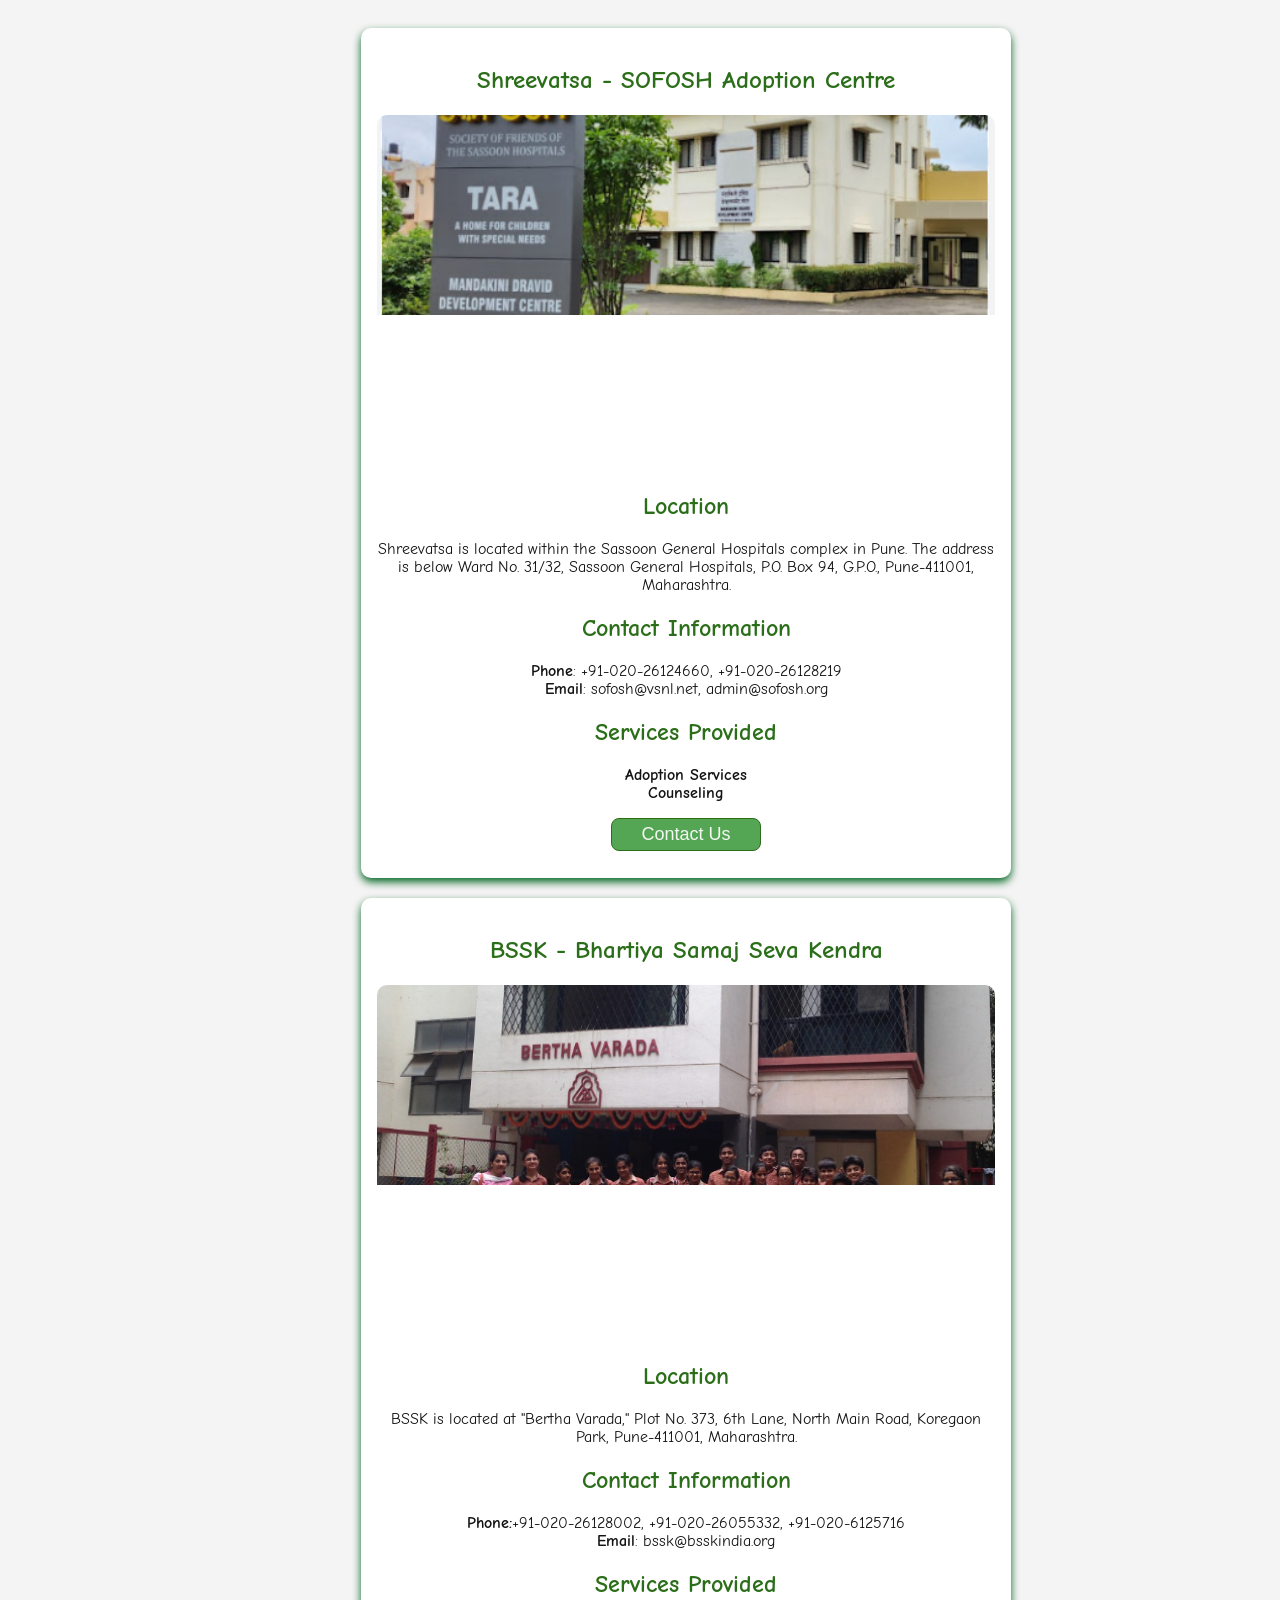
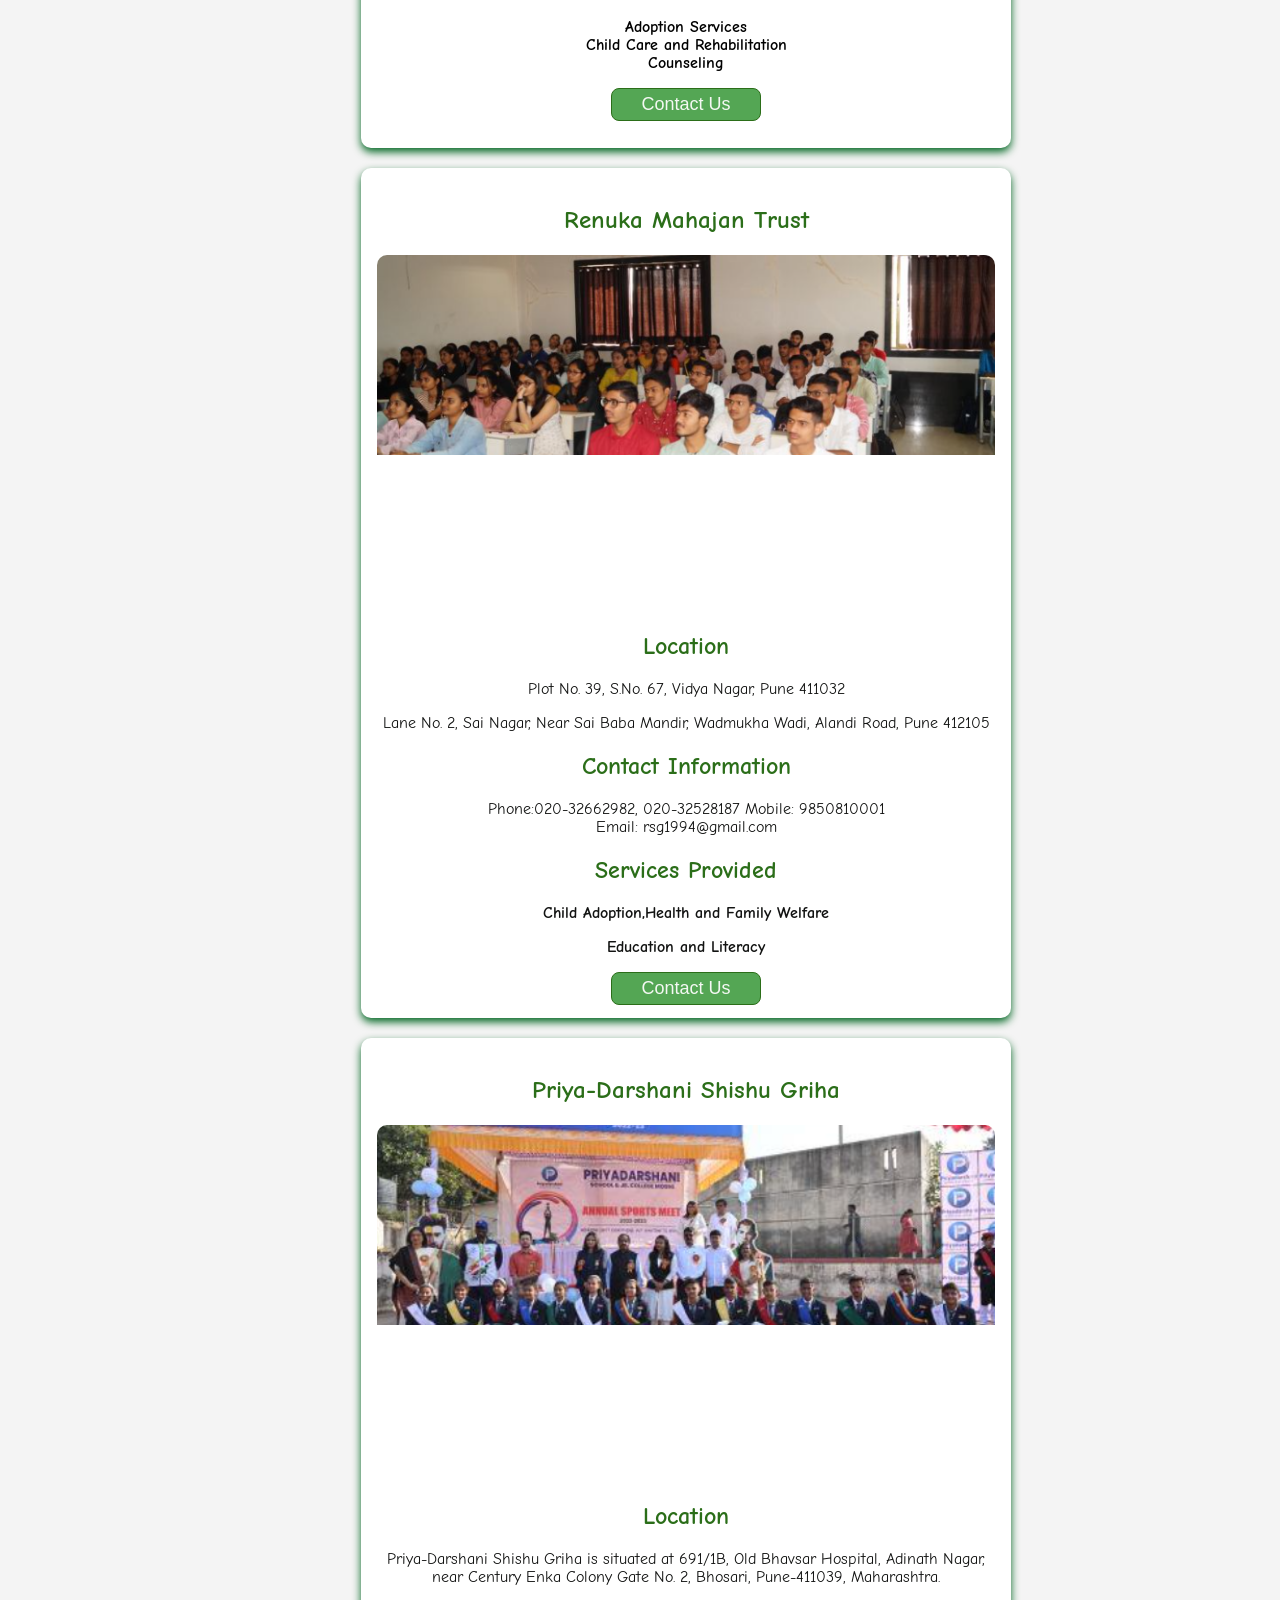
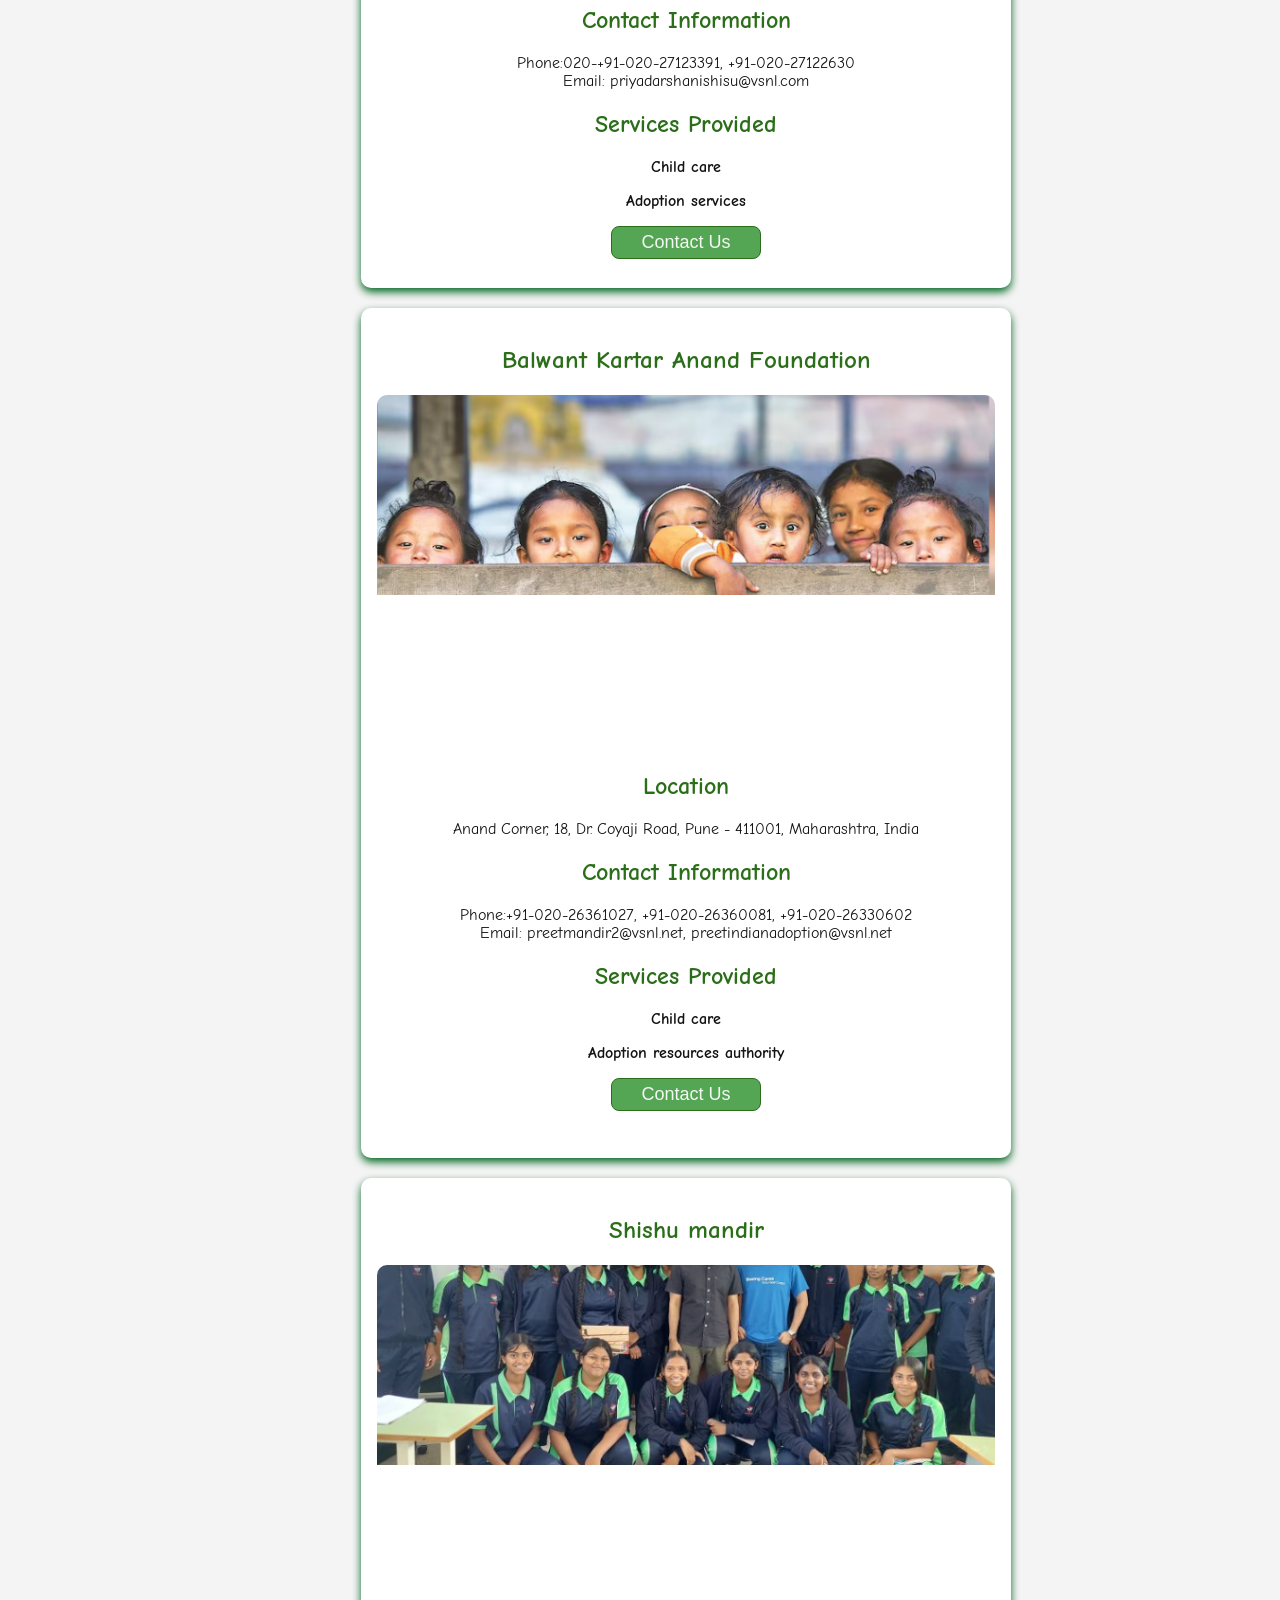
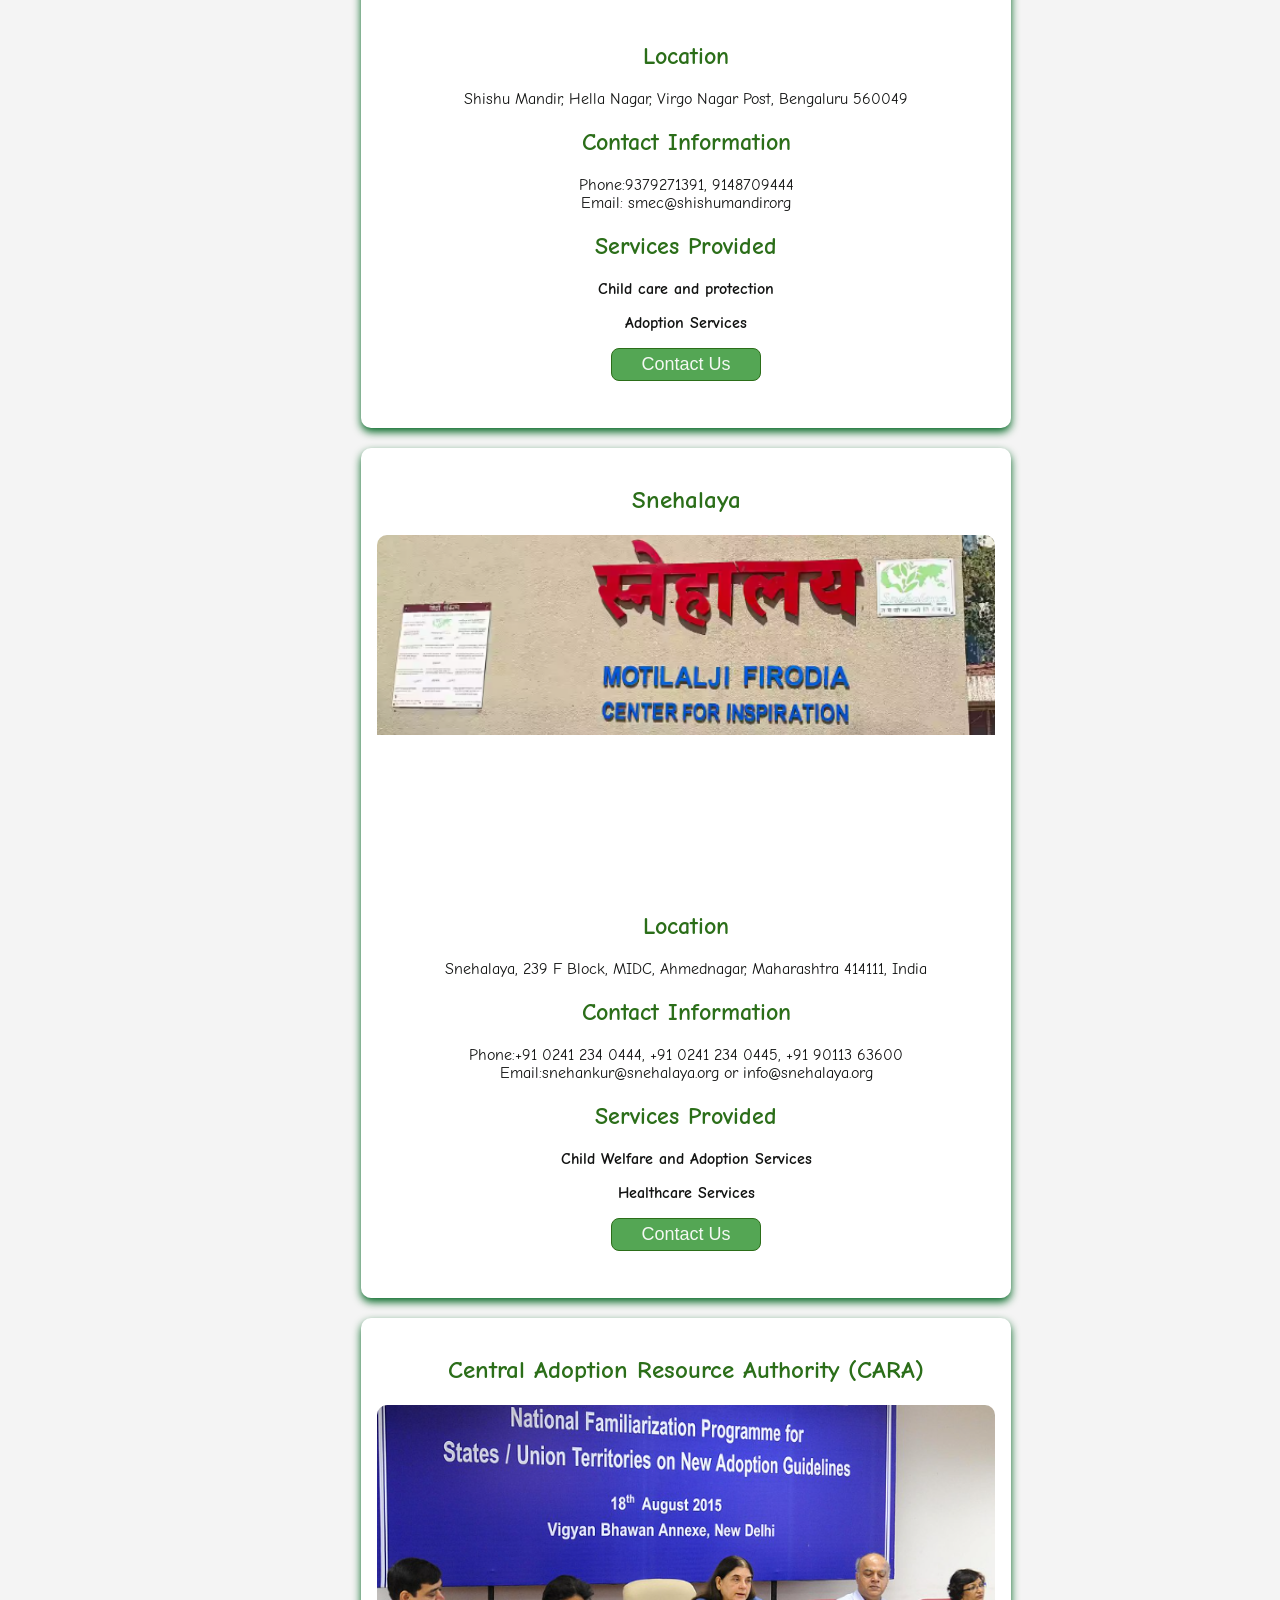
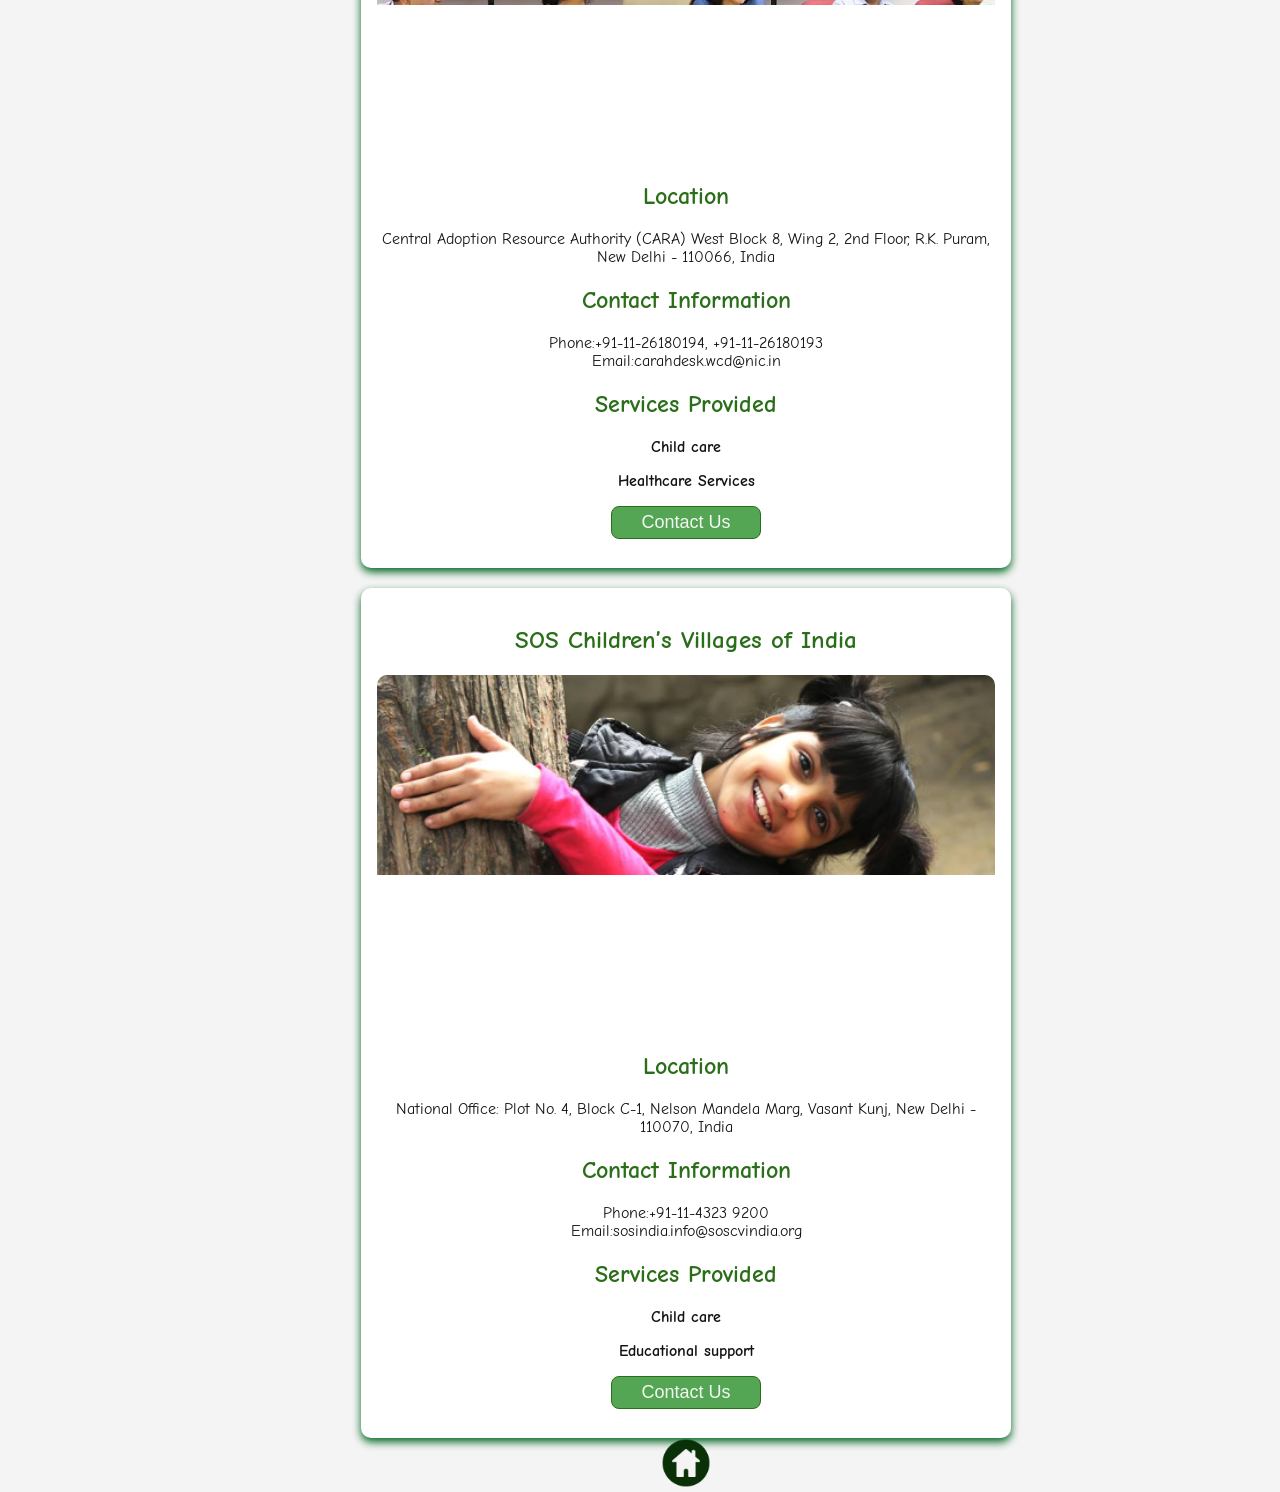
<file: pages/adoptioncenter.html>
<!DOCTYPE html>
<html>

<head>
    <title>Adoption center</title>
    <link rel="stylesheet" href="./../css/adoptioncenter.css">
</head>

<body>
    <div class="cards-container">
        <div class="card">
            <div class="container">
                <h2 class="title">Shreevatsa - SOFOSH Adoption Centre</h2>
                <img src="./../images/adoption-center/sofosh-ngo.PNG"><iframe
                    src="https://www.google.com/maps/embed?pb=!1m18!1m12!1m3!1d3783.0818951994115!2d73.8664698742207!3d18.525200969034714!2m3!1f0!2f0!3f0!3m2!1i1024!2i768!4f13.1!3m3!1m2!1s0x3bc2c05c4e9a9d77%3A0x89eb4b6931c6b652!2z4KS44KS44KWC4KSoIOCksOClgeCkl-CljeCko-CkvuCksuCkrw!5e0!3m2!1smr!2sin!4v1716177926608!5m2!1smr!2sin"
                   style="border:0;" allowfullscreen="" loading="lazy"
                    referrerpolicy="no-referrer-when-downgrade" class="map"></iframe>
                <h2><b>Location</b> </h2>
                <p>Shreevatsa is located within the Sassoon General Hospitals complex in Pune. The
                    address is
                    below Ward No. 31/32, Sassoon General Hospitals, P.O. Box 94, G.P.O., Pune-411001, Maharashtra.</p>
                <h2><b>Contact Information</b></h2>
                </p>
                <p><b>Phone</b>: +91-020-26124660, +91-020-26128219<br>
                    <b> Email</b>: sofosh@vsnl.net, admin@sofosh.org
                </p>
                <h2><b>Services Provided</b></h2>
                <p> <b>Adoption Services</b><br>
                    <b>Counseling</b>
                </p>
                <p><button>Contact Us</button></p>
            </div>
        </div>
        <div class="card">
            <div class="container">
                <h2 class="title">BSSK - Bhartiya Samaj Seva Kendra</h2>
                <img src="./../images/adoption-center/bssk-ngo.PNG"><iframe
                    src="https://www.google.com/maps/embed?pb=!1m18!1m12!1m3!1d60536.523933501616!2d73.8074249549971!3d18.504812437258753!2m3!1f0!2f0!3f0!3m2!1i1024!2i768!4f13.1!3m3!1m2!1s0x3bc2c10055555555%3A0x12fa38e3ff4f7593!2sBharatiya%20Samaj%20Seva%20Kendra!5e0!3m2!1smr!2sin!4v1716178332258!5m2!1smr!2sin"
                     style="border:0;" allowfullscreen="" loading="lazy"
                    referrerpolicy="no-referrer-when-downgrade" class="map"></iframe>
                <h2><b>Location</b></h2>
                <p>BSSK is located at "Bertha Varada," Plot No. 373, 6th Lane, North Main Road, Koregaon Park,
                    Pune-411001, Maharashtra.</p>
                <h2><b>Contact Information</b></h2>
                <p><b>Phone:</b>+91-020-26128002, +91-020-26055332, +91-020-6125716<br>
                    <b>Email</b>: bssk@bsskindia.org
                </p>
                <h2><b>Services Provided</b></h2>
                <b>Adoption Services</b><br>
                <b>Child Care and Rehabilitation</b><br>
                <b>Counseling</b>
                </p>
                <p><button>Contact Us</button></p>
            </div>
        </div>
        <div class="card">
            <div class="container">
                <h2 class="title"> Renuka Mahajan Trust</h2>
                <img src="./../images/adoption-center/renuka-mahajan-trust-ngo.PNG"><iframe
                    src="https://www.google.com/maps/embed?pb=!1m18!1m12!1m3!1d3780.5148321613783!2d73.87318017422365!3d18.640879565490128!2m3!1f0!2f0!3f0!3m2!1i1024!2i768!4f13.1!3m3!1m2!1s0x3bc2c7c718bfa3dd%3A0xa68de40e3cdaa2fa!2sRenuka%20Mahajan%20Trust!5e0!3m2!1smr!2sin!4v1716283000016!5m2!1smr!2sin"
                     style="border:0;" allowfullscreen="" loading="lazy"
                    referrerpolicy="no-referrer-when-downgrade"class="map"></iframe>

                <h2>Location </h2>
                <p>Plot No. 39, S.No. 67, Vidya Nagar, Pune 411032
                <p>
                <p>Lane No. 2, Sai Nagar, Near Sai Baba Mandir, Wadmukha Wadi, Alandi Road, Pune 412105</p>
                <h2>Contact Information</h2>
                <p>Phone:020-32662982, 020-32528187 Mobile: 9850810001<br>
                    Email: rsg1994@gmail.com</p>
                <h2>Services Provided
                </h2>
                <p><b>Child Adoption,Health and Family Welfare</b></p>
                <p><b>Education and Literacy</b></p>
                <p><button>Contact Us</button></p>
            </div>
        </div>
        <div class="card">
            <div class="container">
                <h2 class="title"> Priya-Darshani Shishu Griha</h2>
                <img src="./../images/adoption-center/priya-darshani-ngo.PNG"><iframe
                    src="https://www.google.com/maps/embed?pb=!1m18!1m12!1m3!1d3720.879619218704!2d79.06357647429336!3d21.157188483357018!2m3!1f0!2f0!3f0!3m2!1i1024!2i768!4f13.1!3m3!1m2!1s0x3bd4c0f84405fb9b%3A0x53bcb92de073d3b!2z4KS24KS-4KS44KSV4KWA4KSvIOCkquCljeCksOCkv-Ckr-CkpuCksOCljeCktuCkqOClgCDgpK7gpLngpL_gpLLgpL4g4KS14KS44KSk4KS_4KSX4KWD4KS5!5e0!3m2!1smr!2sin!4v1716296029602!5m2!1smr!2sin"
                     style="border:0;" allowfullscreen="" loading="lazy"
                    referrerpolicy="no-referrer-when-downgrade" class="map"></iframe>

                <h2>Location </h2>
                <p>Priya-Darshani Shishu Griha is situated at 691/1B, Old Bhavsar Hospital, Adinath Nagar, near Century
                    Enka Colony Gate No. 2, Bhosari, Pune-411039, Maharashtra.
                <p>
                <h2>Contact Information</h2>
                <p>Phone:020-+91-020-27123391, +91-020-27122630 <br>
                    Email: priyadarshanishisu@vsnl.com</p>
                <h2>Services Provided
                </h2>
                <p><b>Child care</b></p>
                <p><b>Adoption services</b></p>
                <p><button>Contact Us</button></p>
            </div>
        </div>
        <div class="card">
            <div class="container">
                <h2 class="title"> Balwant Kartar Anand Foundation</h2>
                <img src="./../images/adoption-center/balwant-kedar-ngo.PNG"><iframe
                    src="https://www.google.com/maps/embed?pb=!1m18!1m12!1m3!1d30736.086625336255!2d73.81248476445943!3d15.644411838390743!2m3!1f0!2f0!3f0!3m2!1i1024!2i768!4f13.1!3m3!1m2!1s0x3bbfeca855555555%3A0x4e3ec2d74f5f19a0!2z4KSs4KSz4KS14KSC4KSkIOCkleCkvuCksOCljeCkn-CksCDgpIbgpKjgpILgpKYg4KSr4KS-4KSJ4KSC4KSh4KWH4KS24KSo!5e0!3m2!1smr!2sin!4v1716296463272!5m2!1smr!2sin"
                     style="border:0;" allowfullscreen="" loading="lazy"
                    referrerpolicy="no-referrer-when-downgrade"class="map"></iframe>

                <h2>Location </h2>
                <p>Anand Corner, 18, Dr. Coyaji Road, Pune - 411001, Maharashtra, India
                <p>
                <h2>Contact Information</h2>
                <p>Phone:+91-020-26361027, +91-020-26360081, +91-020-26330602 <br>
                    Email: preetmandir2@vsnl.net, preetindianadoption@vsnl.net</p>
                <h2>Services Provided
                </h2>
                <p><b>Child care</b></p>
                <p><b>Adoption resources authority</b></p>
                <p><button>Contact Us</button></p>
            </div>
        </div>
        <div class="card">
            <div class="container">
                <h2 class="title"> Shishu mandir</h2>
                <img src="./../images/adoption-center/shishu-mandir-ngo.PNG"><iframe
                    src="https://www.google.com/maps/embed?pb=!1m18!1m12!1m3!1d497530.7732626723!2d76.77268238906248!3d13.038271199999993!2m3!1f0!2f0!3f0!3m2!1i1024!2i768!4f13.1!3m3!1m2!1s0x3bae3aa8e65f901d%3A0x2d25ea4872b1627e!2z4KS24KS_4KS24KWBIOCkruCkguCkpuCkv-CksA!5e0!3m2!1smr!2sin!4v1716306329280!5m2!1smr!2sin"
                     style="border:0;" allowfullscreen="" loading="lazy"
                    referrerpolicy="no-referrer-when-downgrade" class="map"></iframe>

                <h2>Location </h2>
                <p> Shishu Mandir, Hella Nagar, Virgo Nagar Post, Bengaluru 560049
                <p>
                <h2>Contact Information</h2>
                <p>Phone:9379271391, 9148709444 <br>
                    Email: smec@shishumandir.org</p>
                <h2>Services Provided
                </h2>
                <p><b>Child care and protection</b></p>
                <p><b>Adoption Services</b></p>
                <p><button>Contact Us</button></p>
            </div>
        </div>
        <div class="card">
            <div class="container">
                <h2 class="title"> Snehalaya</h2>
                <img src="./../images/adoption-center/snehalaya-ngo.PNG"><iframe
                    src="https://www.google.com/maps/embed?pb=!1m18!1m12!1m3!1d60303.50897464733!2d74.61265834863282!3d19.1528206!2m3!1f0!2f0!3f0!3m2!1i1024!2i768!4f13.1!3m3!1m2!1s0x3bdcba2a58f6bf83%3A0xde2efa3fe7b9553d!2z4KS44KWN4KSo4KWH4KS54KS-4KSy4KSv!5e0!3m2!1smr!2sin!4v1716359996888!5m2!1smr!2sin"
                     style="border:0;" allowfullscreen="" loading="lazy"
                    referrerpolicy="no-referrer-when-downgrade" class="map"></iframe>

                <h2>Location </h2>
                <p> Snehalaya, 239 F Block, MIDC, Ahmednagar, Maharashtra 414111, India
                <p>
                <h2>Contact Information</h2>
                <p>Phone:+91 0241 234 0444, +91 0241 234 0445, +91 90113 63600<br>
                    Email:snehankur@snehalaya.org or info@snehalaya.org</p>
                <h2>Services Provided
                </h2>
                <p><b>Child Welfare and Adoption Services</b></p>
                <p><b> Healthcare Services</b></p>
                <p><button>Contact Us</button></p>
            </div>
        </div>
        <div class="card">
            <div class="container">
                <h2 class="title"> Central Adoption Resource Authority (CARA)</h2>
                <img src="./../images/adoption-center/cara-ngo.PNG"><iframe
                    src="https://www.google.com/maps/embed?pb=!1m18!1m12!1m3!1d3504.0775113823834!2d77.17507997549842!3d28.567435075700455!2m3!1f0!2f0!3f0!3m2!1i1024!2i768!4f13.1!3m3!1m2!1s0x390d1d99577cc379%3A0x9fcb1966139573b2!2z4KS44KWH4KSC4KSf4KWN4KSw4KSyIOCkheCkoeClieCkquCljeCktuCkqCDgpLDgpL_gpLjgpYvgpLDgpY3gpLgg4KSR4KSl4KWL4KSw4KS_4KSf4KWA!5e0!3m2!1smr!2sin!4v1716359768933!5m2!1smr!2sin"
                     style="border:0;" allowfullscreen="" loading="lazy"
                    referrerpolicy="no-referrer-when-downgrade" class="map"></iframe>

                <h2>Location </h2>
                <p> Central Adoption Resource Authority (CARA)
                    West Block 8, Wing 2, 2nd Floor,
                    R.K. Puram, New Delhi - 110066, India
                <p>
                <h2>Contact Information</h2>
                <p>Phone:+91-11-26180194, +91-11-26180193<br>
                    Email:carahdesk.wcd@nic.in</p>
                <h2>Services Provided
                </h2>
                <p><b>Child care</b></p>
                <p><b> Healthcare Services</b></p>
                <p><button>Contact Us</button></p>
            </div>
        </div>
        <div class="card">
            <div class="container">
                <h2 class="title"> SOS Children’s Villages of India</h2>
                <img src="./../images/adoption-center/sos-ngo.PNG"><iframe
                    src="https://www.google.com/maps/embed?pb=!1m18!1m12!1m3!1d1936578.9038921886!2d71.44498715625!3d18.556869000000017!2m3!1f0!2f0!3f0!3m2!1i1024!2i768!4f13.1!3m3!1m2!1s0x3bc2c0de0d51b015%3A0x6b0dc4888342eaeb!2sBalgram%20SOS%20children&#39;s%20Village%20Maharashtra!5e0!3m2!1smr!2sin!4v1716360145984!5m2!1smr!2sin"
                     style="border:0;" allowfullscreen="" loading="lazy"
                    referrerpolicy="no-referrer-when-downgrade"class="map"></iframe>

                <h2>Location </h2>
                <p>National Office:
                    Plot No. 4, Block C-1,
                    Nelson Mandela Marg,
                    Vasant Kunj,
                    New Delhi - 110070, India
                <p>
                <h2>Contact Information</h2>
                <p>Phone:+91-11-4323 9200<br>
                    Email:sosindia.info@soscvindia.org</p>
                <h2>Services Provided
                </h2>
                <p><b>Child care</b></p>
                <p><b> Educational support</b></p>
                <p><button>Contact Us</button></p>
            </div>
        </div>
    </div>
    <a href="./../index.html"><img src="./../images/home-images/backbutton.png" height="50px">
</body>

</html>
</file>
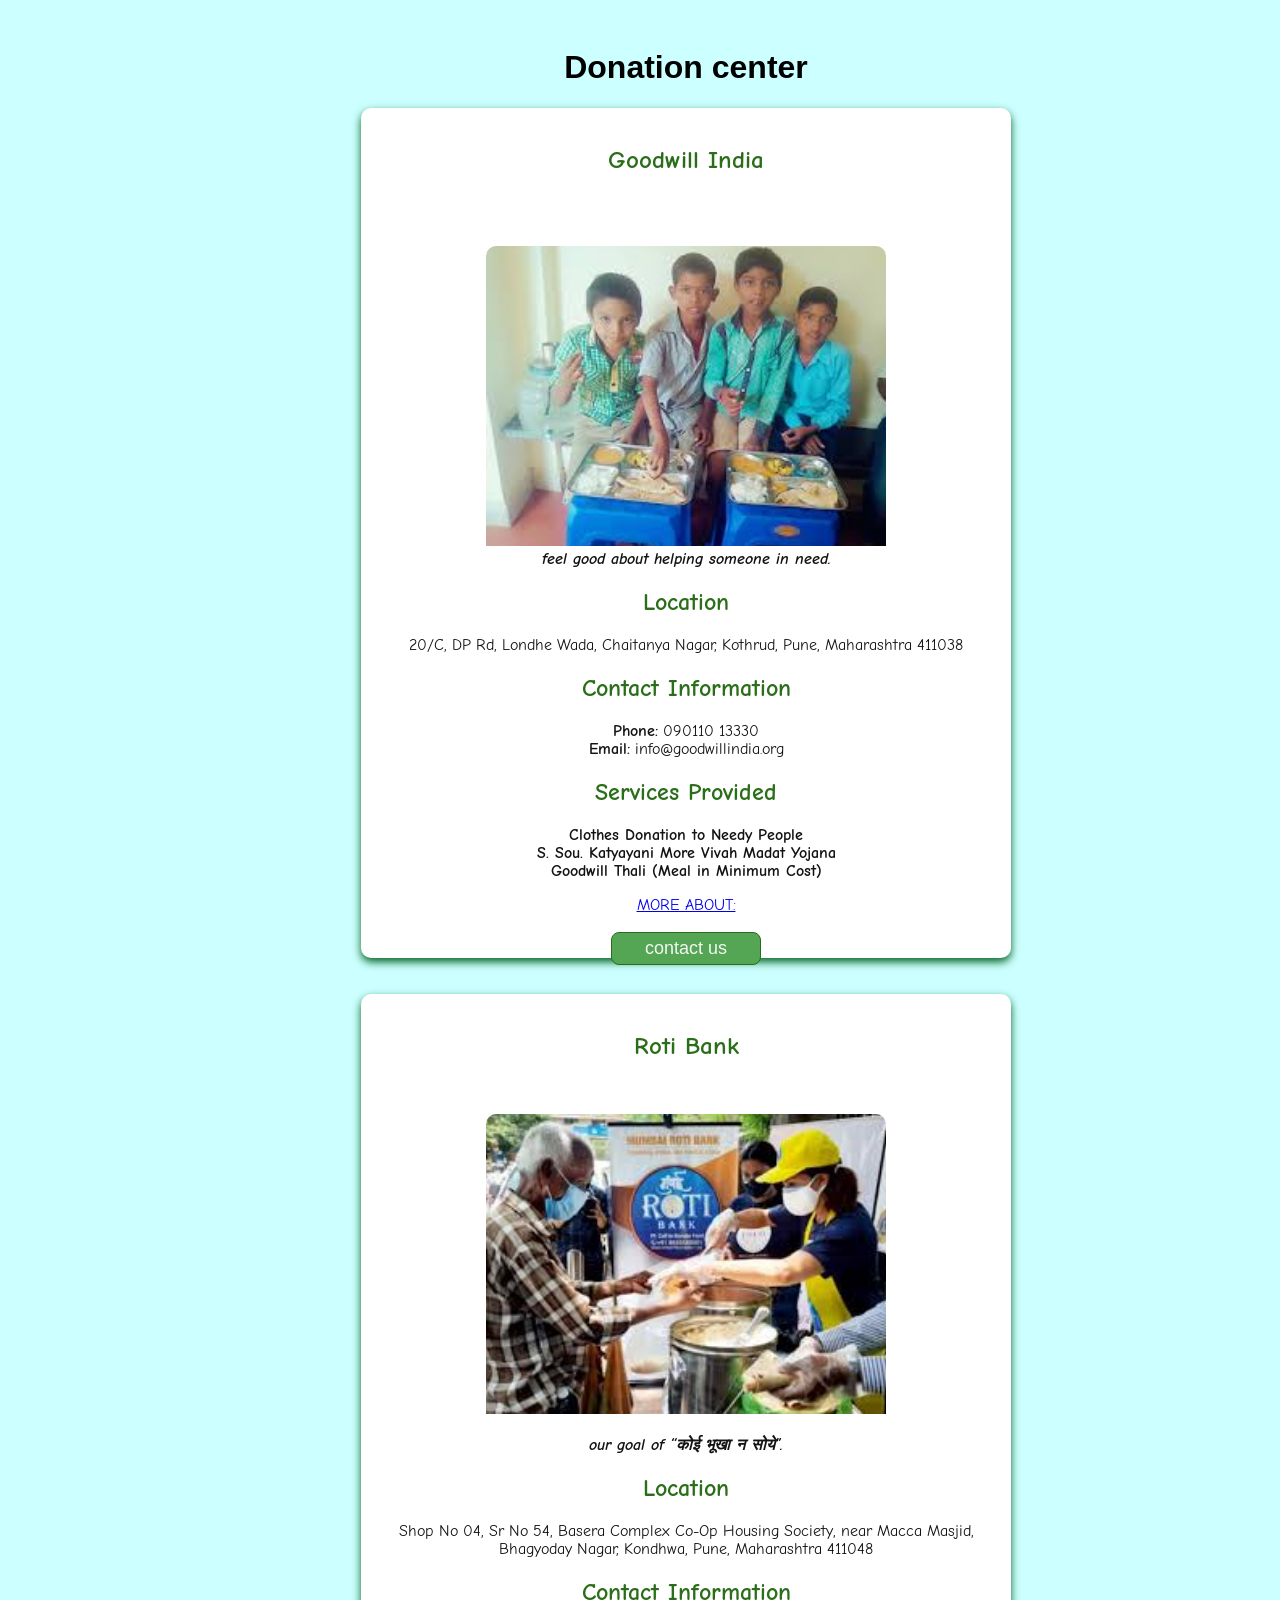
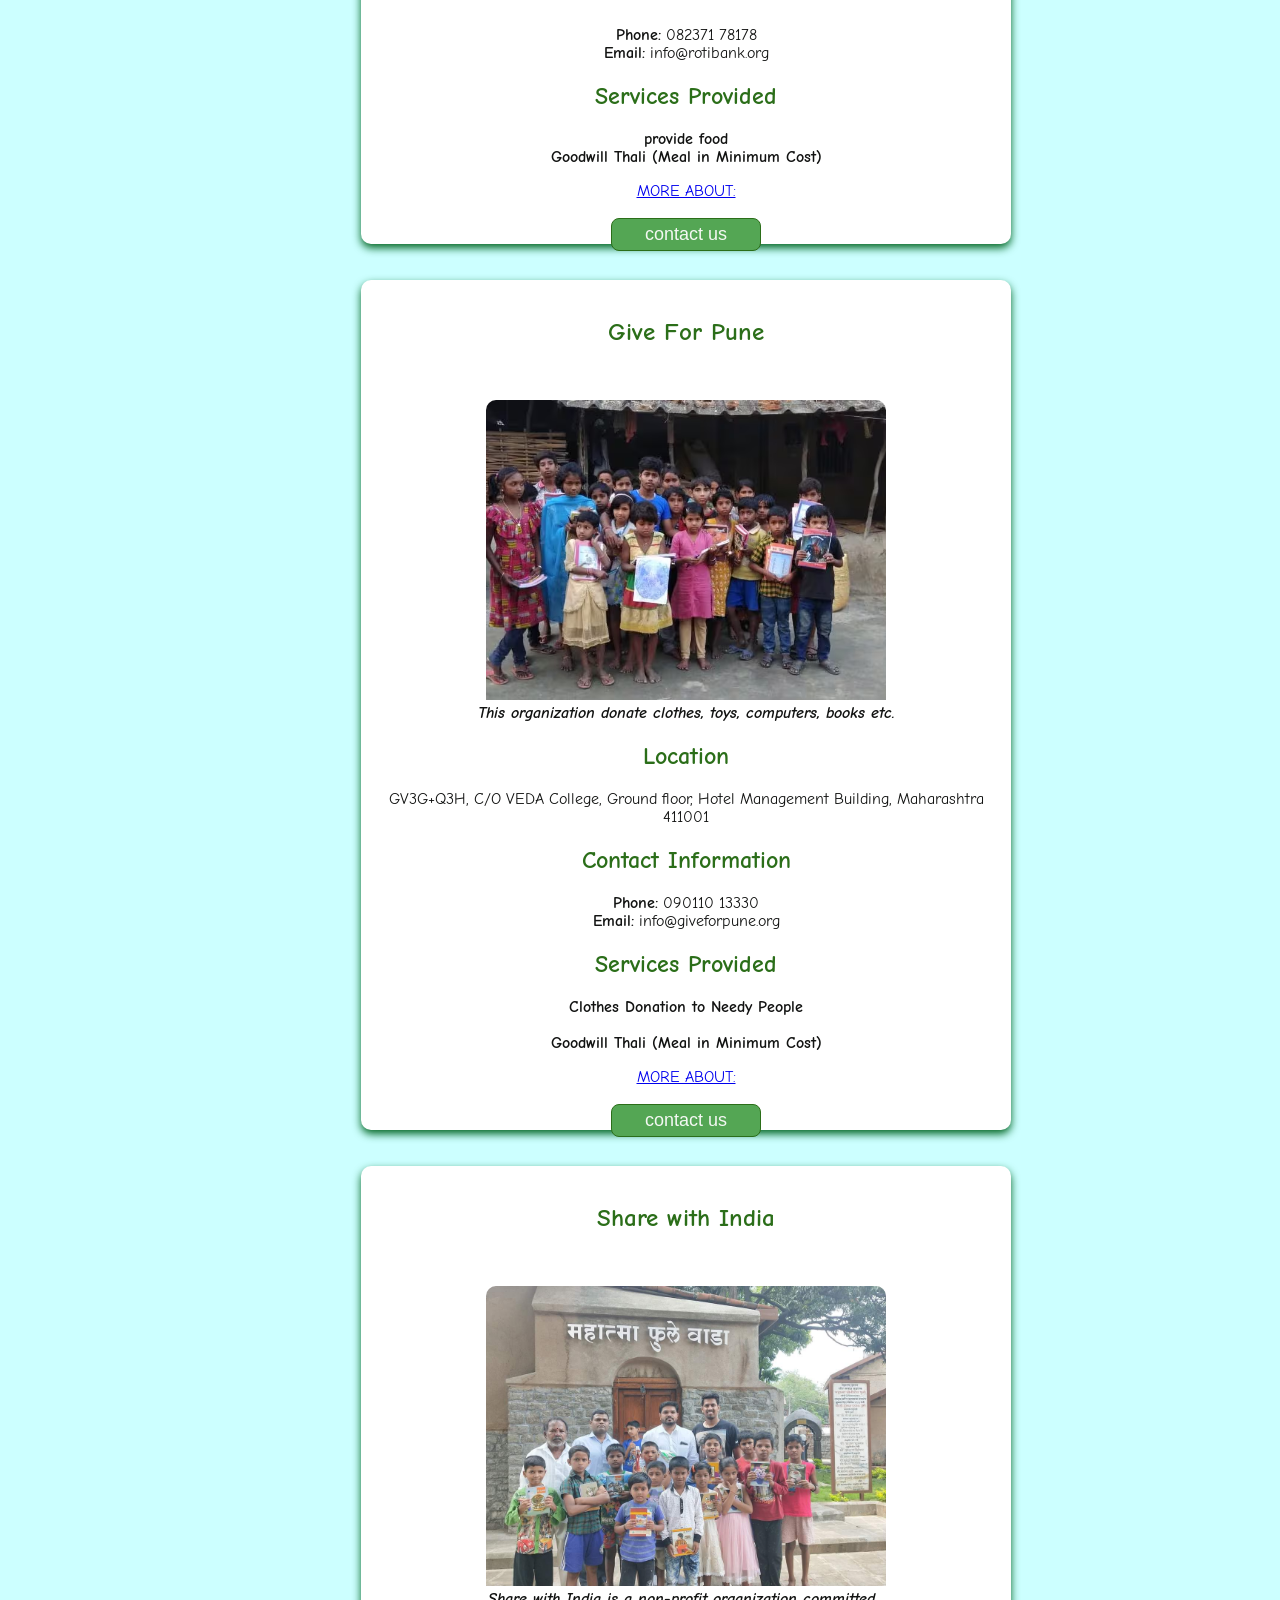
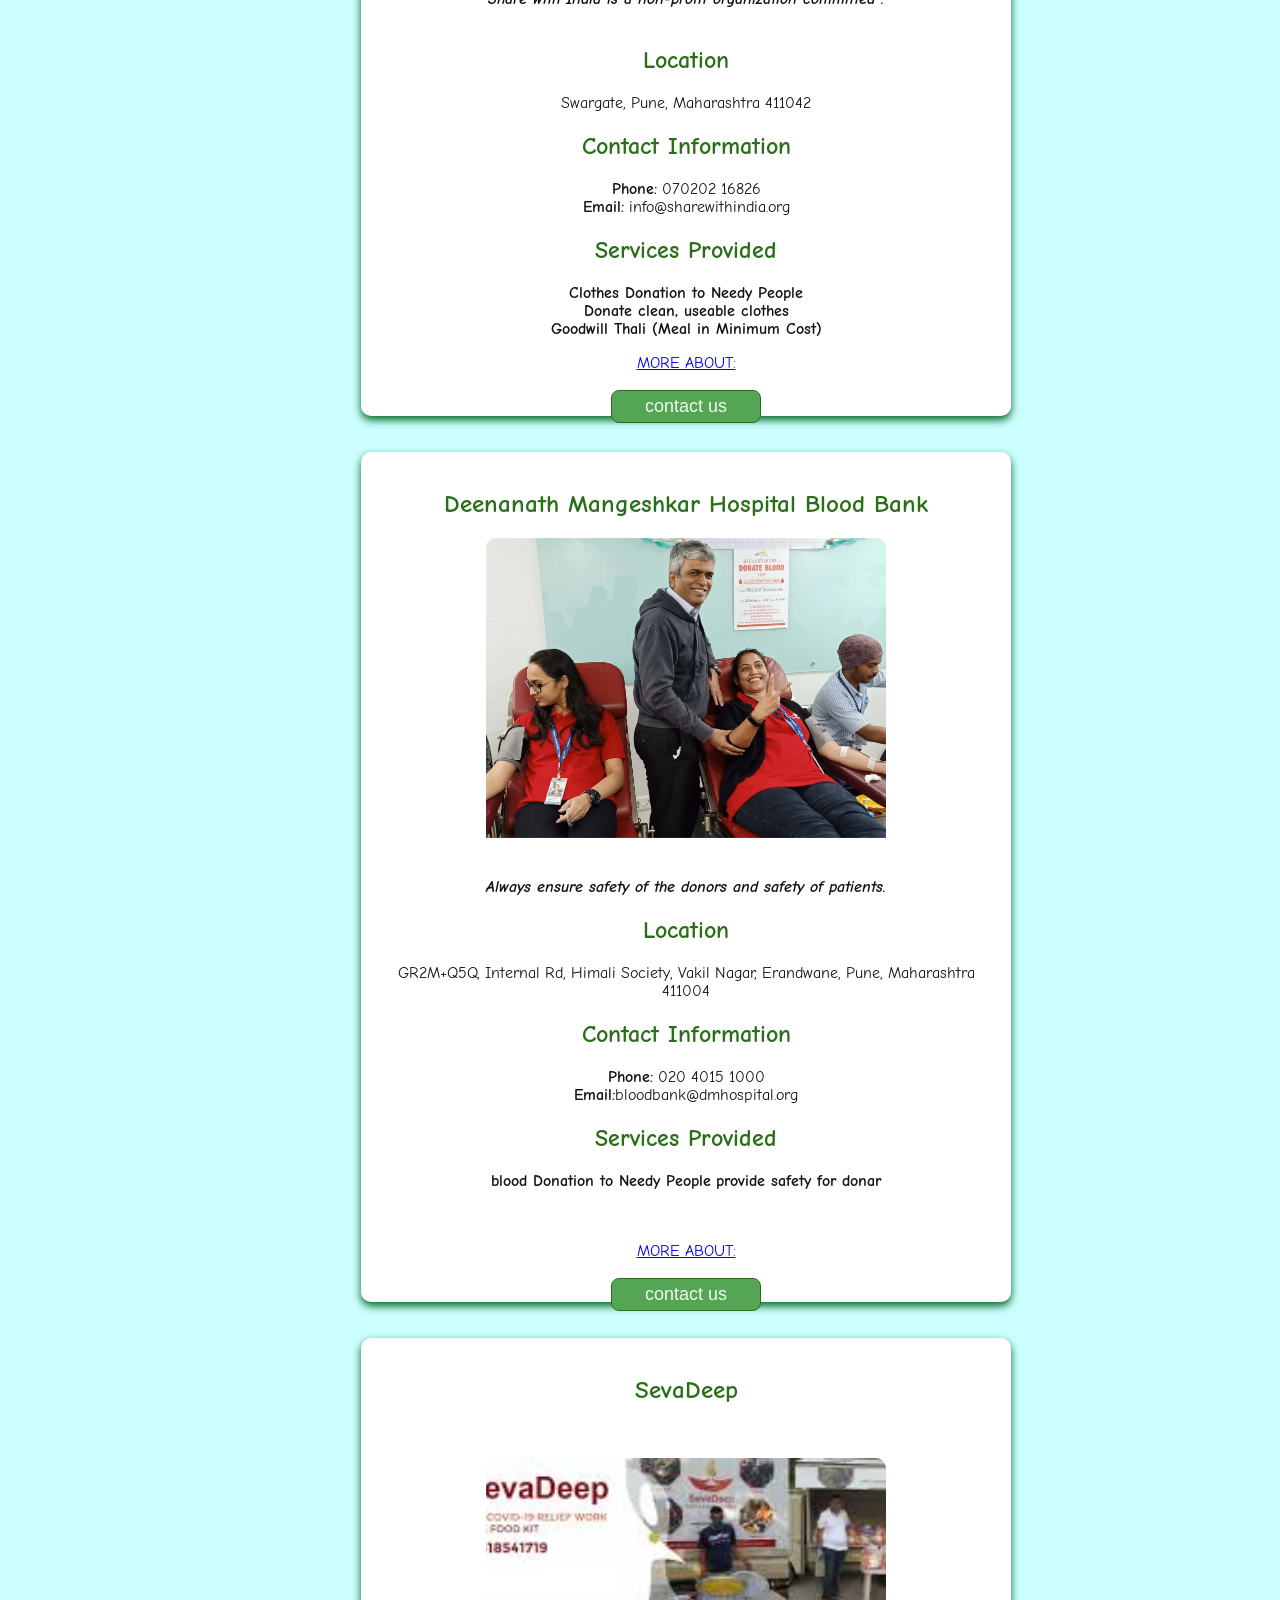
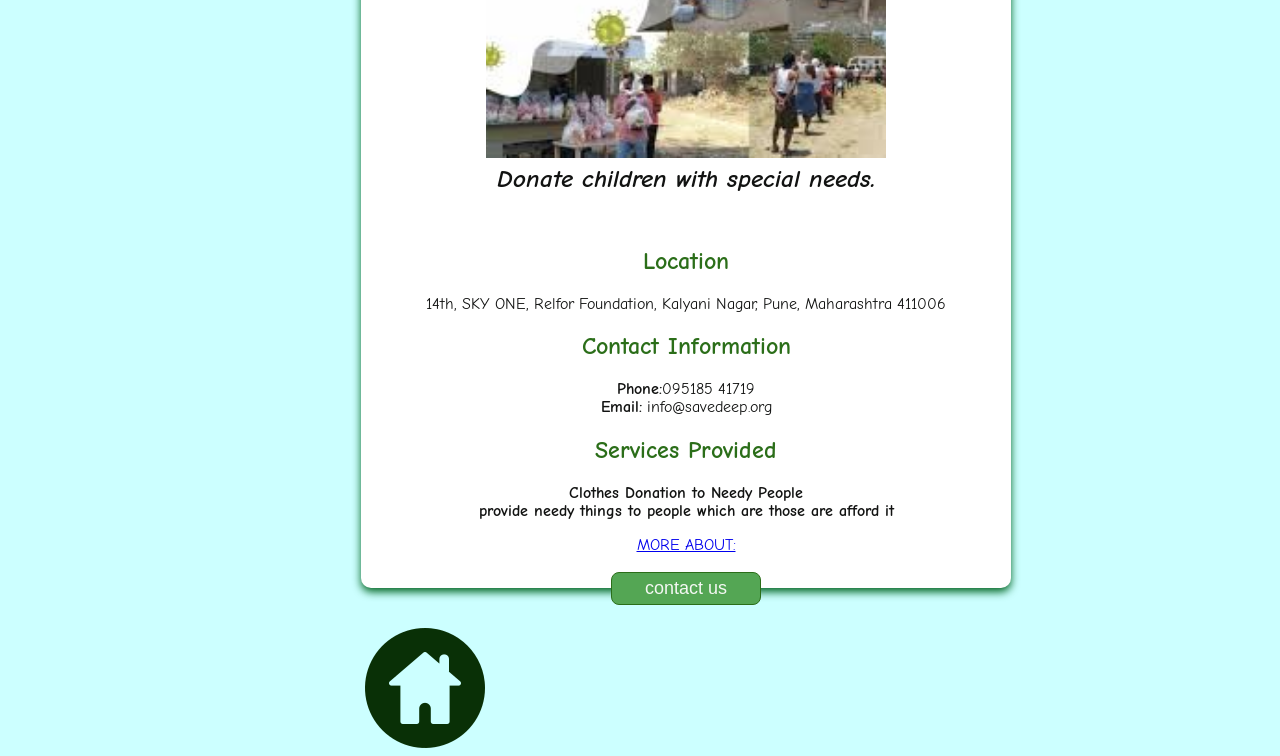
<file: pages/donation_center.html>
<!DOCTYPE html>
<html lang="en">
  <head>
    <title>Donation</title>
    <link rel="stylesheet" href="./../css/donation_center.css">
  </head>
  

  <body>
    
    <div class="card-container">
        <h1> Donation center</h1>
        <div class="card">
            <div class="container"> 
    <h2 class="title">Goodwill India</h2><br/><br/><p><iframe1>
        <img src="./../images/donation_center/goodwill_india1.jpeg"><br/>
       
<b><i> feel good about helping someone in need.</i></b><br/>
<h2><b>Location</b></h2>
                <p>20/C, DP Rd, Londhe Wada, Chaitanya Nagar, Kothrud, Pune, Maharashtra 411038</p>
                <h2><b>Contact Information</b></h2>
                <p><b>Phone:</b> 090110 13330<br>
                    <b>Email:</b> info@goodwillindia.org
                </p>
                <h2><b>Services Provided</b></h2>
                <p><b>Clothes Donation to Needy People</b><br>
                    <b>S. Sou. Katyayani More Vivah Madat Yojana</b><br>
                    <b>Goodwill Thali (Meal in Minimum Cost)</b>
                </p>
<a href="https://www.goodwillindia.org.in/" >MORE ABOUT: </a>
<br/><br/>
<a href="./contactus.html">
    <button>contact us</button></p><br>
    </a>
</p>
       
       
    </div>
    </div><br/><br/>
    <div class="card">
        <div class="container"><h2 class="title">Roti Bank</h2><br/><p>
        <img src="./../images/donation_center/roti_bank.jpeg"><br/><br/>
        <b><i> our goal of “कोई भूखा न सोये”.</i></b><br/><h2><b>Location</b></h2>
        <p>Shop No 04, Sr No 54, Basera Complex Co-Op Housing Society, near Macca Masjid, Bhagyoday Nagar, Kondhwa, Pune, Maharashtra 411048</p>
        <h2><b>Contact Information</b></h2>
        <p><b>Phone:</b> 082371 78178<br>
            <b>Email:</b> info@rotibank.org
        </p>
        <h2><b>Services Provided</b></h2>
        <p><b>provide food</b>
            <b></b><br>
            <b>Goodwill Thali (Meal in Minimum Cost)</b>
        </p><a href="https://www.rotibank.co.in/" >MORE ABOUT: </a>
          
          <br/><br/>
          <a href="./contactus.html">
            <button>contact us</button></p><br>
            </a>
        
       
    </div>
    </div><br/><br/>
    <div class="card">
        <div class="container"><h2 class="title">Give For Pune</h2><br/><p>
        <img src="./../images/donation_center/give-for_pune.avif"><br/>
       <b><i>This organization donate  clothes, toys, computers, books etc.</i></b><br/><h2><b>Location</b></h2>
       <p> GV3G+Q3H, C/O VEDA College, Ground floor, Hotel Management Building, Maharashtra 411001</p>
       <h2><b>Contact Information</b></h2>
       <p><b>Phone:</b> 090110 13330<br>
           <b>Email:</b> info@giveforpune.org
       </p>
       <h2><b>Services Provided</b></h2>
       <p><b>Clothes Donation to Needy People</b><br>
           <b></b><br>
           <b>Goodwill Thali (Meal in Minimum Cost)</b><br>
       </p> <a href="https://www.rotibank.co.in/" >MORE ABOUT: </a>
         
          <br/><br/>
          <a href="./contactus.html">
            <button>contact us</button></p><br>
            </a>
      </div>
      </div><br/><br/>

      <div class="card">
        <div class="container"><h2 class="title">Share with India</h2><br/><p>
        <img src="./../images/donation_center/share-with-india.jpeg"><br/>
       <b><i>Share with India is a non-profit organization committed .</i></b> <br/><br/><h2><b>Location</b></h2>
       <p>Swargate, Pune, Maharashtra 411042</p>
       <h2><b>Contact Information</b></h2>
       <p><b>Phone:</b> 070202 16826<br>
           <b>Email:</b> info@sharewithindia.org
       </p>
       <h2><b>Services Provided</b></h2>
       <p><b>Clothes Donation to Needy People</b><br>
           <b> Donate clean, useable clothes</b><br>
           <b>Goodwill Thali (Meal in Minimum Cost)</b>
       </p> <a href="https://sharewithindia.org/" >MORE ABOUT: </a>
          
          <br/><br/>
          <a href="./contactus.html">
            <button>contact us</button></p><br>
            </a>
      </div>
      </div><br/><br/>

      <div class="card">
        <div class="container"><h2 class="title">Deenanath Mangeshkar Hospital Blood Bank</h2><p>
        <img src="./../images/donation_center/blood-donation.webp"><br/><br/><br/>
       <b><i>Always ensure safety of the donors and safety of patients.</i></b><br/> <h2><b>Location</b></h2>
       <p>GR2M+Q5Q, Internal Rd, Himali Society, Vakil Nagar, Erandwane, Pune, Maharashtra 411004</p>
       <h2><b>Contact Information</b></h2>
       <p><b>Phone:</b>  020 4015 1000<br>
           <b>Email:</b>bloodbank@dmhospital.org
       </p>
       <h2><b>Services Provided</b></h2>
       <p><b>blood Donation to Needy People</b>
           <b>provide safety for donar </b><br><br>
           <b> </b><br>
       </p> <a href="https://www.dmhospital.org/blood-bank" >MORE ABOUT: </a><br/><br/>
       <a href="./contactus.html">
        <button>contact us</button></p><br>
        </a>
      </div>
     </div><br/><br/>
     <div class="card">
        <div class="container"><h2 class="title">SevaDeep<br/><br><p>
        <img src="./../images/donation_center/sevadeep.jpg"><br/>
       <i><b>Donate children with special needs.</b></i><br/><br/><h2><b>Location</b></h2>
       <p>14th, SKY ONE, Relfor Foundation, Kalyani Nagar, Pune, Maharashtra 411006</p>
       <h2><b>Contact Information</b></h2>
       <p><b>Phone:</b>095185 41719<br>
           <b>Email:</b> info@savedeep.org
       </p>
       <h2><b>Services Provided</b></h2>
       <p><b>Clothes Donation to Needy People</b><br>
           <b></b>
           <b>provide needy things to people which are those are afford it</b>
       </p> <a href="https://sevadeep.org/" >MORE ABOUT: </a><br/><br/>
          <a href="./contactus.html">
          <button>contact us</button></p><br>
          </a>
      </div>
    </div><br/><br/> <a href="./../index.html">
        <img src="./../images/home-images/backbutton.png"
        class="back"/>
    </div>
    
  </body>
</html>
</file>
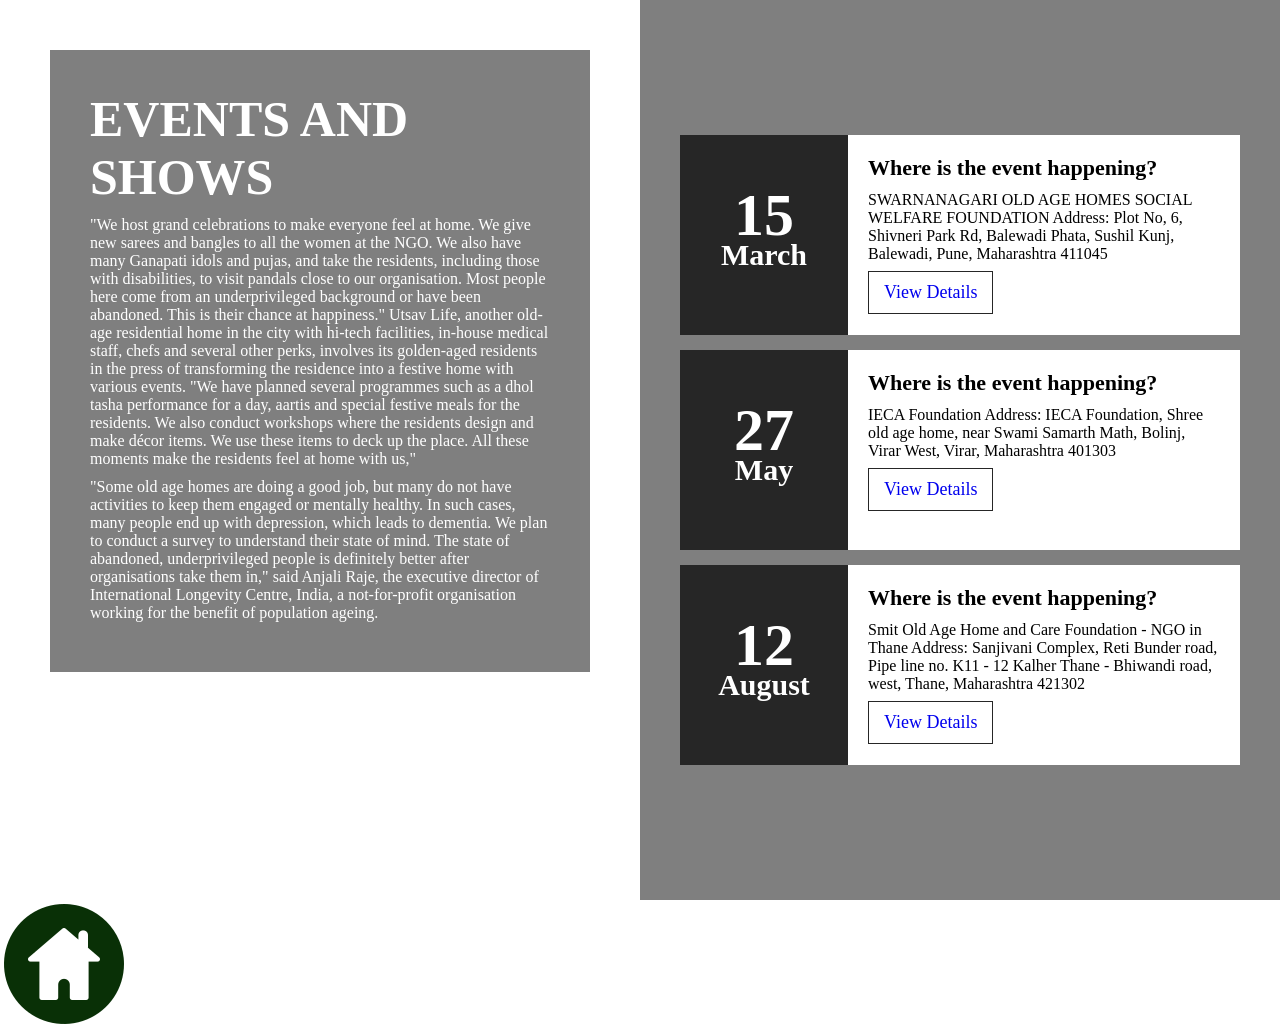
<file: pages/event.html>
<!DOCTYPE html>
<html lang="en">

<head>
    <meta charset="UTF-8">
    <meta name="viewport" content="width=device-width, initial-scale=1.0">
    <title>Event and Show</title>
    <link rel="stylesheet" href="./../css/event.css">
</head>

<body>
    <section>
        <div class="leftBox">
            <div class="content">
                <h1>
                    Events and Shows
                </h1>
                <p>
                    "We host grand celebrations to make everyone feel at home. We give new sarees and bangles to all the
                    women at the NGO. We also have many Ganapati idols and pujas, and take the residents, including
                    those with disabilities, to visit pandals close to our organisation. Most people here come from an
                    underprivileged background or have been abandoned. This is their chance at happiness."
                    Utsav Life, another old-age residential home in the city with hi-tech facilities, in-house medical
                    staff, chefs and several other perks, involves its golden-aged residents in the press of
                    transforming the residence into a festive home with various events.
                    "We have planned several programmes such as a dhol tasha performance for a day, aartis and special
                    festive meals for the residents. We also conduct workshops where the residents design and make décor
                    items. We use these items to deck up the place. All these moments make the residents feel at home
                    with us,"
                <p>"Some old age homes are doing a good job, but many do not have activities to keep them engaged or
                    mentally healthy. In such cases, many people end up with depression, which leads to dementia. We
                    plan to conduct a survey to understand their state of mind. The state of abandoned, underprivileged
                    people is definitely better after organisations take them in," said Anjali Raje, the executive
                    director of International Longevity Centre, India, a not-for-profit organisation working for the
                    benefit of population ageing.</p>
                </p>
            </div>
        </div>
        <div class="events">
            <ul>
                <li>
                    <div class="time">
                        <h2>
                            15 <br><span>March</span>
                        </h2>
                    </div>
                    <div class="details">
                        <h3>
                            Where is the event happening?
                        </h3>
                        <p>
                            SWARNANAGARI OLD AGE HOMES SOCIAL WELFARE FOUNDATION
                            Address: Plot No, 6, Shivneri Park Rd, Balewadi Phata, Sushil Kunj, Balewadi, Pune,
                            Maharashtra 411045
                        </p>
                        <a href="#">View Details</a>
                    </div>
                    <div style="clear: both;"></div>
                </li>

                <li>
                    <div class="time">
                        <h2>
                            27 <br><span>May</span>
                        </h2>
                    </div>
                    <div class="details">
                        <h3>
                            Where is the event happening?
                        </h3>
                        <p>
                            IECA Foundation
                            Address: IECA Foundation, Shree old age home, near Swami Samarth Math, Bolinj, Virar West,
                            Virar, Maharashtra 401303
                        </p>
                        <a href="#">View Details</a>
                    </div>
                    <div style="clear:both;"></div>
                </li>
                <li>
                    <div class="time">
                        <h2>
                            12 <br><span>August</span>
                        </h2>
                    </div>
                    <div class="details">
                        <h3>
                            Where is the event happening?
                        </h3>
                        <p>
                            Smit Old Age Home and Care Foundation - NGO in Thane
                            Address: Sanjivani Complex, Reti Bunder road, Pipe line no. K11 - 12 Kalher Thane - Bhiwandi
                            road, west, Thane, Maharashtra 421302
                        </p>
                        <a href="#">View Details</a>
                    </div>
                    <div style="clear:both;"></div>
                </li>
            </ul>
        </div>
    </div><br/><br/> <a href="./../index.html">
        <img src="./../images/home-images/backbutton.png"
        class="back"/>
    </div>
    </section>
</body>
</html>
</file>
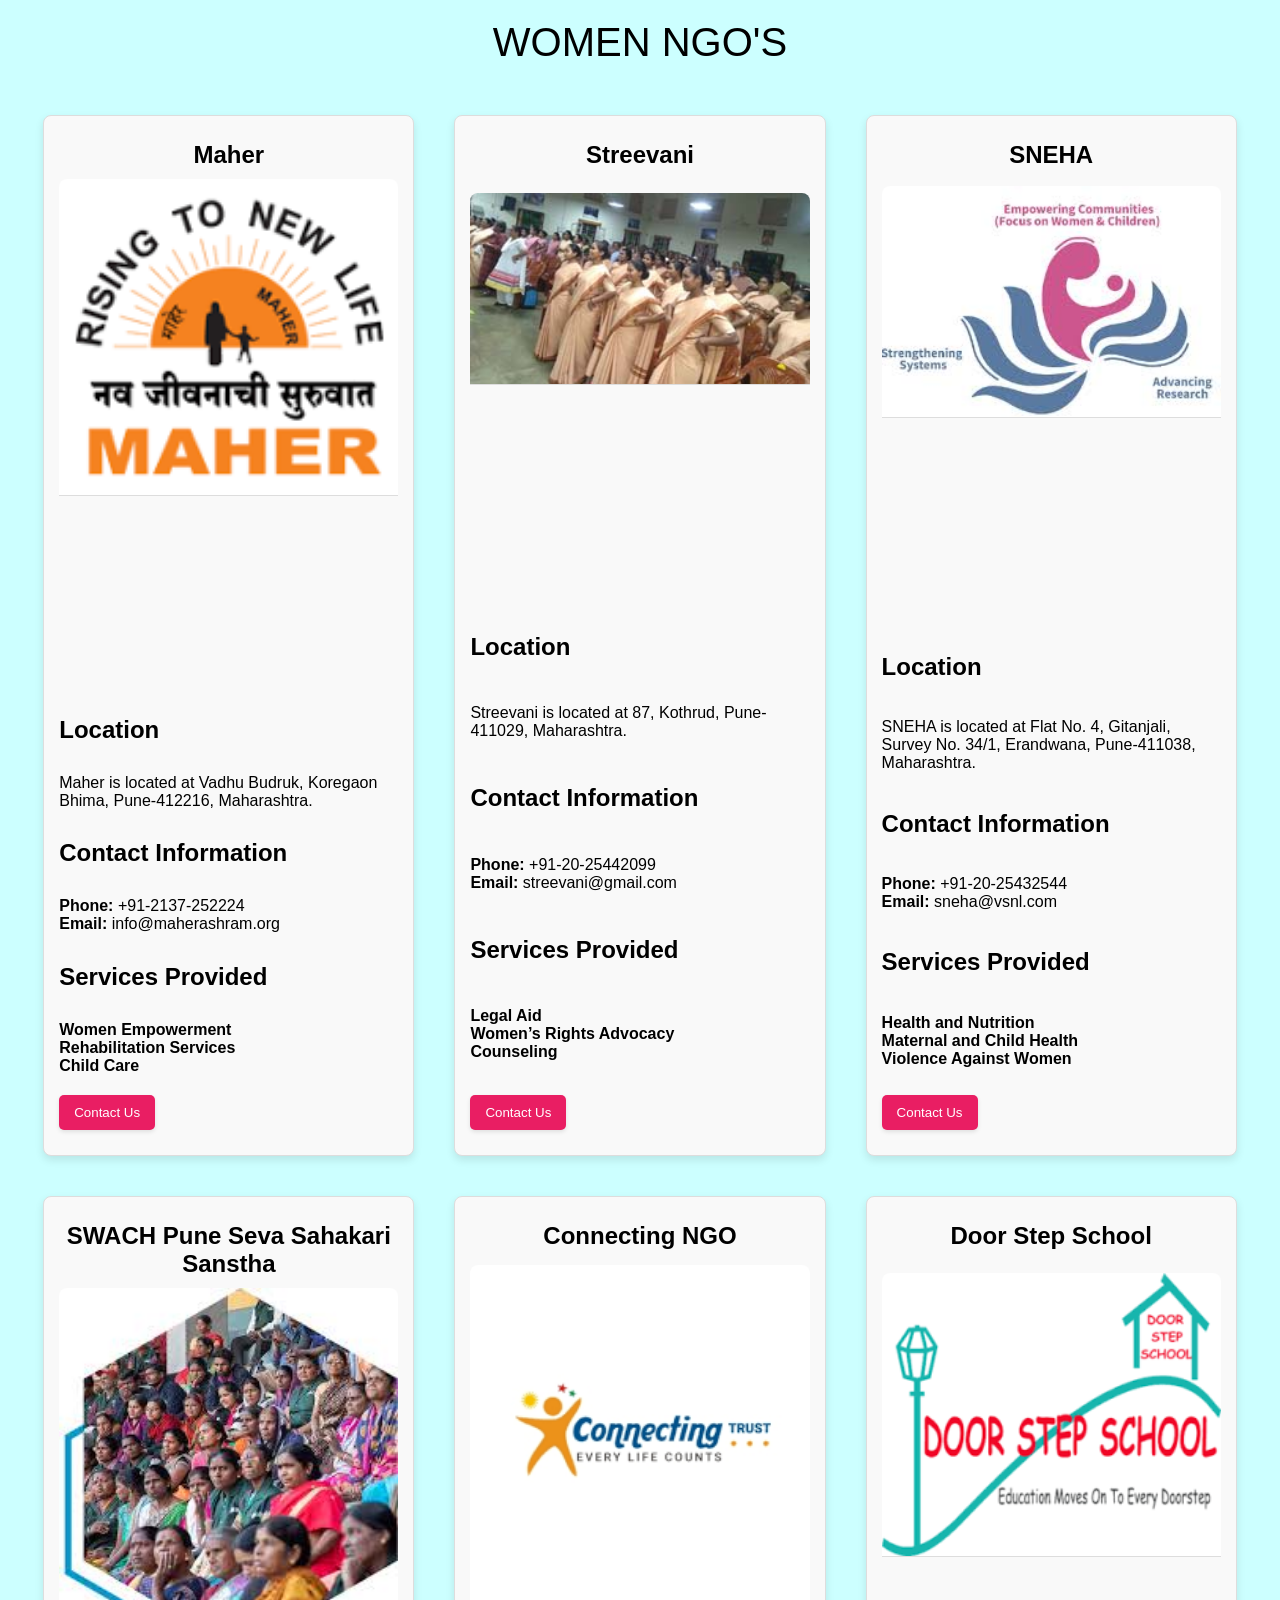
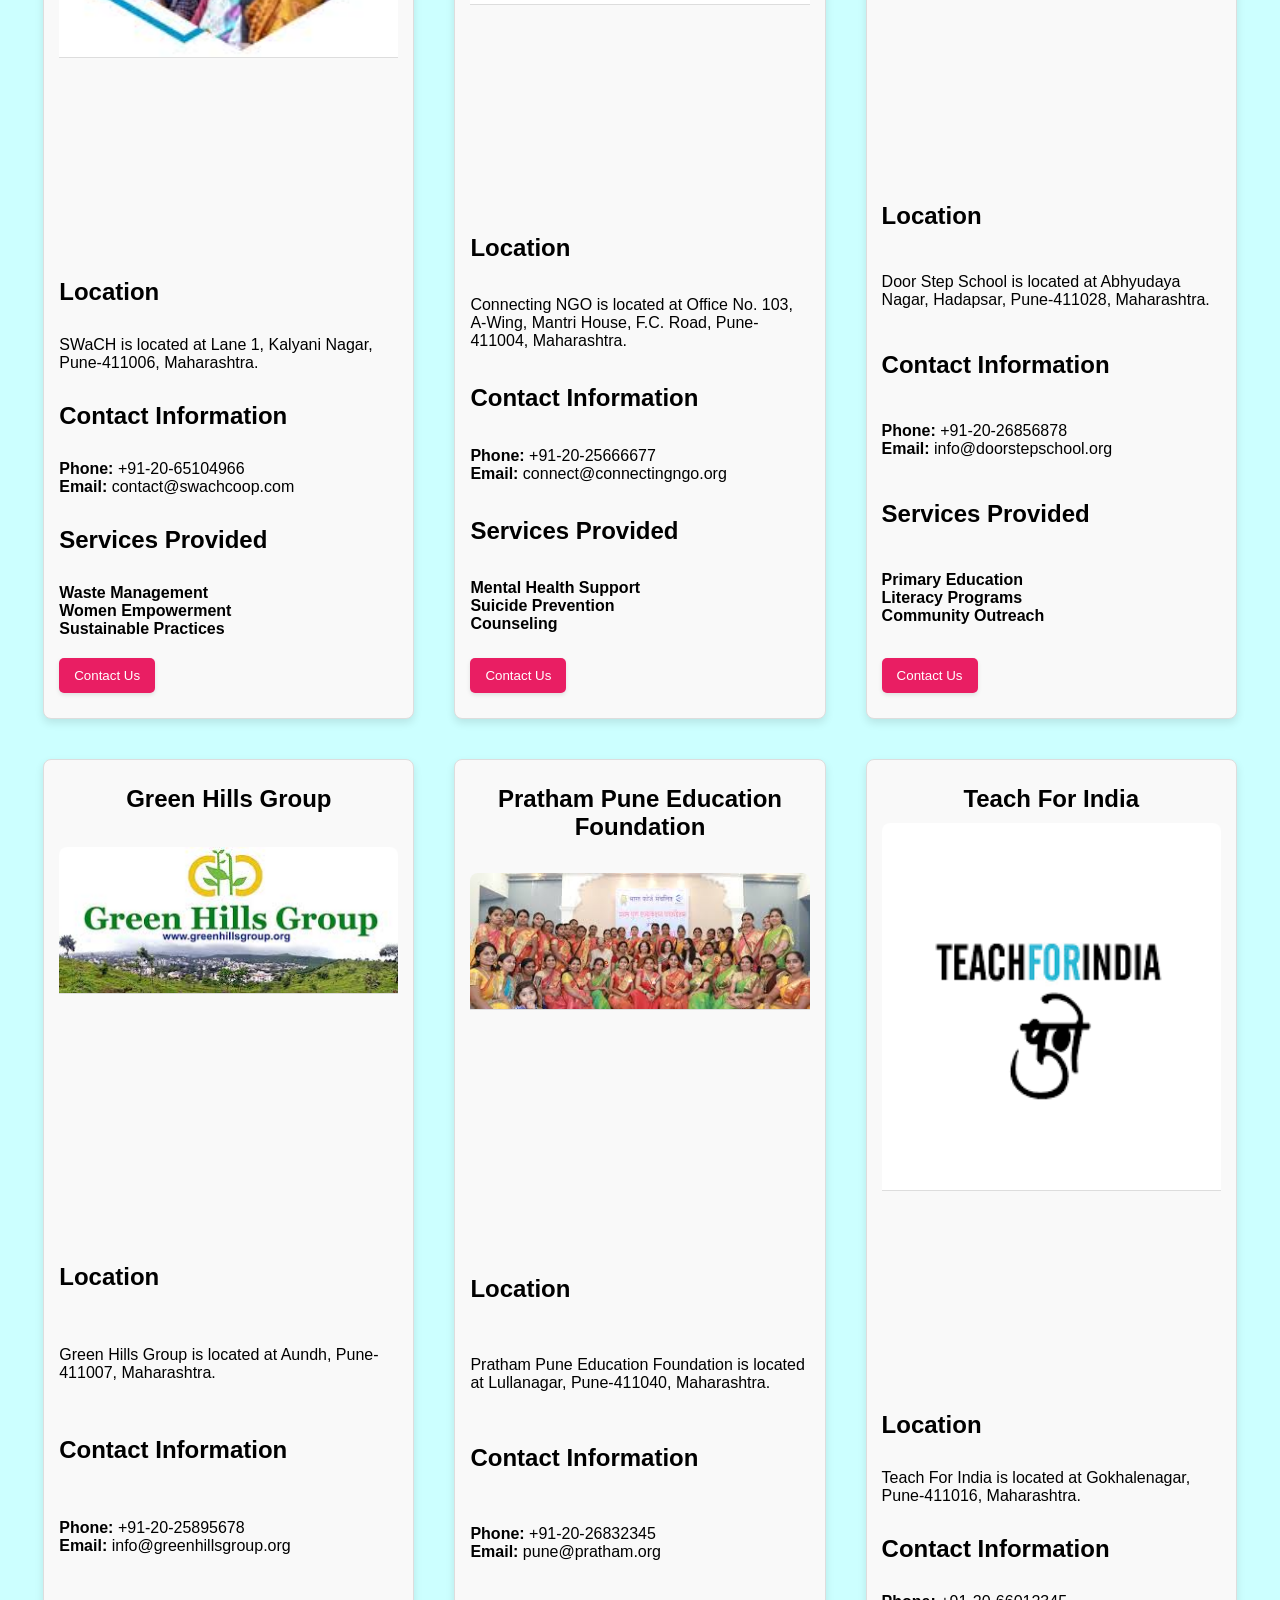
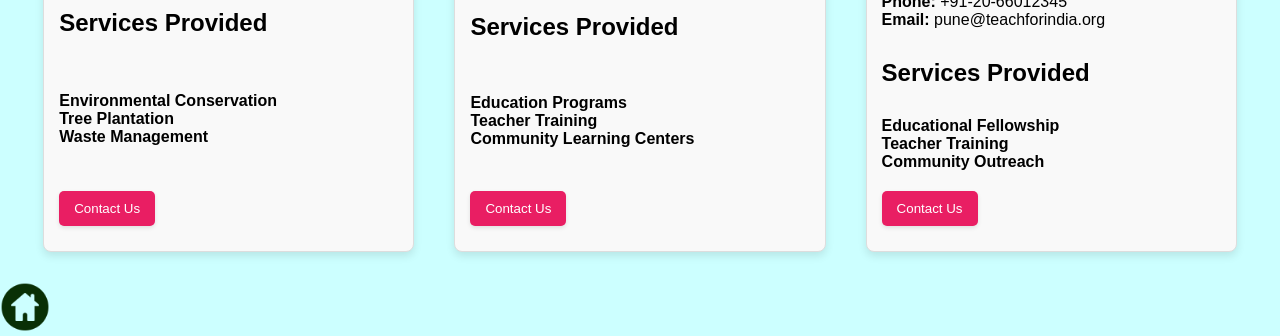
<file: pages/pune1.html>
<!DOCTYPE html>
<html lang="en">

<head>
    <title>Pune District Women NGO</title>
    <link rel="stylesheet" href="./../css/women_ngo.css">
</head>

<body>
    <header>WOMEN NGO'S</header>
    <div class="cards-container">
        <div class="card">
            <div class="container">
                <center>
                    <h2 class="title">Maher</h2>
                </center>
                <img src="./../images_women/maher-ngo.png">
                <iframe
                    src="https://www.google.com/maps/embed?pb=!1m18!1m12!1m3!1d3782.689011307044!2d73.92260871082081!3d18.542950468417377!2m3!1f0!2f0!3f0!3m2!1i1024!2i768!4f13.1!3m3!1m2!1s0x3bc2c31bb704710d%3A0x77a3bf3dcd2c1b2c!2sMaher%20Ashram!5e0!3m2!1sen!2sin!4v1716377681065!5m2!1sen!2sin"
                    width="600" height="450" style="border:0;" allowfullscreen="" loading="lazy"
                    referrerpolicy="no-referrer-when-downgrade"></iframe>
                <h2><b>Location</b></h2>
                <p>Maher is located at Vadhu Budruk, Koregaon Bhima, Pune-412216, Maharashtra.</p>
                <h2><b>Contact Information</b></h2>
                <p><b>Phone:</b> +91-2137-252224<br>
                    <b>Email:</b> info@maherashram.org
                </p>
                <h2><b>Services Provided</b></h2>
                <p><b>Women Empowerment</b><br>
                    <b>Rehabilitation Services</b><br>
                    <b>Child Care</b>
                </p>
                <p><button>Contact Us</button></p>
            </div>
        </div>
        <div class="card">
            <div class="container">
                <center>
                    <h2 class="title">Streevani</h2>
                </center>
                <img src="./../images_women/strrevani-ngo.jpg">
                <iframe
                    src="https://www.google.com/maps/embed?pb=!1m18!1m12!1m3!1d30257.079524229608!2d73.89370065633307!3d18.567954159517924!2m3!1f0!2f0!3f0!3m2!1i1024!2i768!4f13.1!3m3!1m2!1s0x3bc2c147b8b70951%3A0x6b83f26095b91481!2sStreevani!5e0!3m2!1sen!2sin!4v1716378443092!5m2!1sen!2sin"
                    width="600" height="450" style="border:0;" allowfullscreen="" loading="lazy"
                    referrerpolicy="no-referrer-when-downgrade"></iframe>
                <h2><b>Location</b></h2>
                <p>Streevani is located at 87, Kothrud, Pune-411029, Maharashtra.</p>
                <h2><b>Contact Information</b></h2>
                <p><b>Phone:</b> +91-20-25442099<br>
                    <b>Email:</b> streevani@gmail.com
                </p>
                <h2><b>Services Provided</b></h2>
                <p><b>Legal Aid</b><br>
                    <b>Women’s Rights Advocacy</b><br>
                    <b>Counseling</b>
                </p>
                <p><button>Contact Us</button></p>
            </div>
        </div>


        <div class="card">
            <div class="container">
                <center>
                    <h2 class="title">SNEHA</h2>
                </center>
                <img src="./../images_women/sneha-ngo.jpeg" alt="SNEHA">
                <iframe
                    src="https://www.google.com/maps/embed?pb=!1m18!1m12!1m3!1d3782.9871852785427!2d73.83096624567901!3d18.529481224106643!2m3!1f0!2f0!3f0!3m2!1i1024!2i768!4f13.1!3m3!1m2!1s0x3bc2bf78ca5d4aff%3A0x3c6fff85f035f514!2sSneha%20Complex%2C%20Chatuhshrungi%20Rd%2C%20Model%20Colony%2C%20Shivajinagar%2C%20Pune%2C%20Maharashtra%20411016!5e0!3m2!1sen!2sin!4v1716378530449!5m2!1sen!2sin"
                    width="600" height="450" style="border:0;" allowfullscreen="" loading="lazy"
                    referrerpolicy="no-referrer-when-downgrade"></iframe>
                <h2><b>Location</b></h2>
                <p>SNEHA is located at Flat No. 4, Gitanjali, Survey No. 34/1, Erandwana, Pune-411038, Maharashtra.</p>
                <h2><b>Contact Information</b></h2>
                <p><b>Phone:</b> +91-20-25432544<br>
                    <b>Email:</b> sneha@vsnl.com
                </p>
                <h2><b>Services Provided</b></h2>
                <p><b>Health and Nutrition</b><br>
                    <b>Maternal and Child Health</b><br>
                    <b>Violence Against Women</b>
                </p>
                <p><button>Contact Us</button></p>
            </div>
        </div>

        <div class="card">
            <div class="container">
                <center>
                    <h2 class="title">SWACH Pune Seva Sahakari Sanstha</h2>
                </center>
                <img src="./../images_women/swach-ngo.jpeg" alt="SWACH">
                <iframe
                    src="https://www.google.com/maps/embed?pb=!1m18!1m12!1m3!1d3783.8036060144013!2d73.8515407108197!3d18.492553069956816!2m3!1f0!2f0!3f0!3m2!1i1024!2i768!4f13.1!3m3!1m2!1s0x3bc2c01ad14a5ccd%3A0xe287c63481406ce9!2sSWaCH%20Pune%20Seva%20Sahakari%20Sanstha%20Ltd.%20Waste%20Collection%20Services!5e0!3m2!1sen!2sin!4v1716378654395!5m2!1sen!2sin"
                    width="600" height="450" style="border:0;" allowfullscreen="" loading="lazy"
                    referrerpolicy="no-referrer-when-downgrade"></iframe>
                <h2><b>Location</b></h2>
                <p>SWaCH is located at Lane 1, Kalyani Nagar, Pune-411006, Maharashtra.</p>
                <h2><b>Contact Information</b></h2>
                <p><b>Phone:</b> +91-20-65104966<br>
                    <b>Email:</b> contact@swachcoop.com
                </p>
                <h2><b>Services Provided</b></h2>
                <p><b>Waste Management</b><br>
                    <b>Women Empowerment</b><br>
                    <b>Sustainable Practices</b>
                </p>
                <p><button>Contact Us</button></p>
            </div>
        </div>
        <div class="card">
            <div class="container">
                <center>
                    <h2 class="title">Connecting NGO</h2>
                </center>
                <img src="./../images_women/connecting-ngo.png">
                <iframe
                    src="https://www.google.com/maps/embed?pb=!1m18!1m12!1m3!1d60540.828719122845!2d73.81282465582285!3d18.492635066572184!2m3!1f0!2f0!3f0!3m2!1i1024!2i768!4f13.1!3m3!1m2!1s0x3bc2c18a77bbcb09%3A0xa17301ec3a9431fc!2sConnecting%20Trust!5e0!3m2!1sen!2sin!4v1716378816288!5m2!1sen!2sin"
                    width="600" height="450" style="border:0;" allowfullscreen="" loading="lazy"
                    referrerpolicy="no-referrer-when-downgrade"></iframe>
                <h2><b>Location</b></h2>
                <p>Connecting NGO is located at Office No. 103, A-Wing, Mantri House, F.C. Road, Pune-411004,
                    Maharashtra.</p>
                <h2><b>Contact Information</b></h2>
                <p><b>Phone:</b> +91-20-25666677<br>
                    <b>Email:</b> connect@connectingngo.org
                </p>
                <h2><b>Services Provided</b></h2>
                <p><b>Mental Health Support</b><br>
                    <b>Suicide Prevention</b><br>
                    <b>Counseling</b>
                </p>
                <p><button>Contact Us</button></p>
            </div>
        </div>

        <div class="card">
            <div class="container">
                <center>
                    <h2 class="title">Door Step School</h2>
                </center>
                <img src="./../images_women/door.png">
                <iframe
                    src="https://www.google.com/maps/embed?pb=!1m18!1m12!1m3!1d483640.3535250057!2d72.99257820366131!3d18.733861699974227!2m3!1f0!2f0!3f0!3m2!1i1024!2i768!4f13.1!3m3!1m2!1s0x3bc2bfeb20f00c53%3A0xe59249b5c2142be4!2sDoor%20Step%20School!5e0!3m2!1sen!2sin!4v1716379093544!5m2!1sen!2sin"
                    width="600" height="450" style="border:0;" allowfullscreen="" loading="lazy"
                    referrerpolicy="no-referrer-when-downgrade"></iframe>
                <h2><b>Location</b></h2>
                <p>Door Step School is located at Abhyudaya Nagar, Hadapsar, Pune-411028, Maharashtra.</p>
                <h2><b>Contact Information</b></h2>
                <p><b>Phone:</b> +91-20-26856878<br>
                    <b>Email:</b> info@doorstepschool.org
                </p>
                <h2><b>Services Provided</b></h2>
                <p><b>Primary Education</b><br>
                    <b>Literacy Programs</b><br>
                    <b>Community Outreach</b>
                </p>
                <p><button>Contact Us</button></p>
            </div>
        </div>
        <div class="card">
            <div class="container">
                <center>
                    <h2 class="title">Green Hills Group</h2>
                </center>
                <img src="./../images_women/greenhill-ngo.jpeg">
                <iframe
                    src="https://www.google.com/maps/embed?pb=!1m18!1m12!1m3!1d3783.1432678876818!2d73.82633794567802!3d18.52242682433687!2m3!1f0!2f0!3f0!3m2!1i1024!2i768!4f13.1!3m3!1m2!1s0x3bc2bf34cbd1ed9f%3A0x5376aa13481e1610!2sGreen%20Hills%20Group!5e0!3m2!1sen!2sin!4v1716379158901!5m2!1sen!2sin"
                    width="600" height="450" style="border:0;" allowfullscreen="" loading="lazy"
                    referrerpolicy="no-referrer-when-downgrade"></iframe>
                <h2><b>Location</b></h2>
                <p>Green Hills Group is located at Aundh, Pune-411007, Maharashtra.</p>
                <h2><b>Contact Information</b></h2>
                <p><b>Phone:</b> +91-20-25895678<br>
                    <b>Email:</b> info@greenhillsgroup.org
                </p>
                <h2><b>Services Provided</b></h2>
                <p><b>Environmental Conservation</b><br>
                    <b>Tree Plantation</b><br>
                    <b>Waste Management</b>
                </p>
                <p><button>Contact Us</button></p>
            </div>
        </div>

        <div class="card">
            <div class="container">
                <center>
                    <h2 class="title">Pratham Pune Education Foundation</h2>
                </center>
                <img src="./../images_women/pratham.jpeg">
                <iframe
                    src="https://www.google.com/maps/embed?pb=!1m18!1m12!1m3!1d30265.138242724897!2d73.80826496212185!3d18.52247146623449!2m3!1f0!2f0!3f0!3m2!1i1024!2i768!4f13.1!3m3!1m2!1s0x3bc2c10019256fbf%3A0xb4784fc90a28ff05!2sPratham%20Education%20Foundation!5e0!3m2!1sen!2sin!4v1716379262969!5m2!1sen!2sin"
                    width="600" height="450" style="border:0;" allowfullscreen="" loading="lazy"
                    referrerpolicy="no-referrer-when-downgrade"></iframe>
                <h2><b>Location</b></h2>
                <p>Pratham Pune Education Foundation is located at Lullanagar, Pune-411040, Maharashtra.</p>
                <h2><b>Contact Information</b></h2>
                <p><b>Phone:</b> +91-20-26832345<br>
                    <b>Email:</b> pune@pratham.org
                </p>
                <h2><b>Services Provided</b></h2>
                <p><b>Education Programs</b><br>
                    <b>Teacher Training</b><br>
                    <b>Community Learning Centers</b>
                </p>
                <p><button>Contact Us</button></p>
            </div>
        </div>

        <div class="card">
            <div class="container">
                <center>
                    <h2 class="title">Teach For India</h2>
                </center>
                <img src="./../images_women/teachforindia-ngo.png">
                <iframe
                    src="https://www.google.com/maps/embed?pb=!1m18!1m12!1m3!1d3782.860915979269!2d73.87774521082065!3d18.5351862686548!2m3!1f0!2f0!3f0!3m2!1i1024!2i768!4f13.1!3m3!1m2!1s0x3bc2c130d403b93f%3A0xcc2c96b120e63090!2sTeach%20For%20India!5e0!3m2!1sen!2sin!4v1716379461268!5m2!1sen!2sin"
                    width="600" height="450" style="border:0;" allowfullscreen="" loading="lazy"
                    referrerpolicy="no-referrer-when-downgrade"></iframe>
                <h2><b>Location</b></h2>
                <p>Teach For India is located at Gokhalenagar, Pune-411016, Maharashtra.</p>
                <h2><b>Contact Information</b></h2>
                <p><b>Phone:</b> +91-20-66012345<br>
                    <b>Email:</b> pune@teachforindia.org
                </p>
                <h2><b>Services Provided</b></h2>
                <p><b>Educational Fellowship</b><br>
                    <b>Teacher Training</b><br>
                    <b>Community Outreach</b>
                </p>
                <p><button>Contact Us</button></p>
            </div>
        </div>

    </div>
    <a href="./../index.html">
        <img src="./../images/home-images/backbutton.png"
        height="50px"/>   
</body>

</html>
</file>
<file: css/adoptioncenter.css>
@import url('https://fonts.googleapis.com/css2?family=Bilbo+Swash+Caps&family=Comic+Neue:ital,wght@0,300;0,400;0,700;1,300;1,400;1,700&display=swap');
body {
    font-family: Arial, sans-serif;
    background-color: #f4f4f4;
    display: flex;
    justify-content: center;
    align-items: center;
    height: 100vh;
    margin-left: 100px;
    padding: 20px;
    flex-wrap: wrap;
   
}

.cards-container {
    display: flex;
    flex-wrap: wrap;
    justify-content: center;
    gap: 20px;
}

.card {
    background-color: #fff;
    border-radius: 10px;
    box-shadow: 0 4px 8px 0 #006622;
    max-width: 650px;
    height: 850px;
    text-align: center;
    font-family: arial;
    font-family: "Comic Neue";
}

.card img {
    border-radius: 10px 10px 0 0;
    width: 300px;
    height: 200px;
    object-fit: cover;
    text-align: center;
}

.container {
    padding: 16px;
}

.title {
    color: rgb(43, 110, 25);
    font-size: 25px;
}
h2{
    color: rgb(43, 110, 25);
}
p{
    color: #121312;
}
button {
    border: none;
    outline: 0;
    display: inline-block;
    padding: 5px 3px;
    text-align: center;
    cursor: pointer;
    width: 150px;
    font-size: 18px;
    border-radius: 8px;
    background-color: #54a654;
    color: rgb(244, 248, 243);
    border: 1px rgb(43, 110, 25) solid;
}

button:hover {
    background-color: #70b370;
    color: rgb(43, 110, 25);
    width: 170px;
    border-radius: 12px;
    color: rgb(244, 248, 243);
}
@media (max-width:600px)
{
    .cards-container {
        display: flex;
        flex-wrap: wrap;
        justify-content: center;
        gap: 20px;
    }
    
    .card {
        background-color: #fff;
        border-radius: 5px;
        box-shadow: 0 4px 8px 0 #006622;
        max-width: 300px;
        height: 620px;
        text-align: center;
        font-family: arial;
        font-family: "Comic Neue";
    }
    
    .card img {
        border-radius: 10px 10px 0 0;
        width: 100%;
        height: 200px;
        object-fit: cover;
    }
    
    .container {
        padding: 8px;
    }
    
    .title {
        color: rgb(43, 110, 25);
        font-size: 10px;
    }
    h2{
        color: rgb(43, 110, 25);
        font-size: 15px;
    }
    p{
        color: #121312;
        font-size: 10px;
    }
    button {
        border: none;
        outline: 0;
        display: inline-block;
        padding: 5px 3px;
        text-align: center;
        cursor: pointer;
        width: 80px;
        font-size: 6px;
        border-radius: 4px;
        background-color: #54a654;
        color: rgb(244, 248, 243);
        border: 1px rgb(43, 110, 25) solid;
    }
    
    button:hover {
        background-color: #70b370;
        color: rgb(43, 110, 25);
        width: 90px;
        border-radius: 6px;
        color: rgb(244, 248, 243);
    }
    p{
        justify-content: center;
    }
    .map
    {
        width: 250px;
        height: 80px;
    }
}
@media (min-width:600px) and (max-width:1200px)
{
    .cards-container {
        display: flex;
        flex-wrap: wrap;
        justify-content: center;
        gap: 20px;
    }
    
    .card {
        background-color: #fff;
        border-radius: 5px;
        box-shadow: 0 4px 8px 0 #006622;
        max-width: 400px;
        height: 680px;
        text-align: center;
        font-family: arial;
        font-family: "Comic Neue";
    }
    
    .card img {
        border-radius: 10px 10px 0 0;
        width: 100%;
        height: 200px;
        object-fit: cover;
    }
    
    .container {
        padding: 8px;
    }
    
    .title {
        color: rgb(43, 110, 25);
        font-size: 15px;
    }
    h2{
        color: rgb(43, 110, 25);
        font-size: 10px;
    }
    p{
        color: #121312;
        font-size: 10px;
    }
    button {
        border: none;
        outline: 0;
        display: inline-block;
        padding: 5px 3px;
        text-align: center;
        cursor: pointer;
        width: 120px;
        font-size: 10px;
        border-radius: 7px;
        background-color: #54a654;
        color: rgb(244, 248, 243);
        border: 1px rgb(43, 110, 25) solid;
    }
    
    button:hover {
        background-color: #70b370;
        color: rgb(43, 110, 25);
        width: 1300px;
        border-radius: 6px;
        color: rgb(244, 248, 243);
    }
    p{
        justify-content: center;
    }
    .map
    {
        width: 300px;
        height: 130px;
    }
}
@media (min-width:1200px)
{
    .cards-container {
        display: flex;
        flex-wrap: wrap;
        justify-content: center;
        gap: 20px;
    }
    
    .card {
        background-color: #fff;
        border-radius: 10px;
        box-shadow: 0 4px 8px 0 #006622;
        max-width: 650px;
        height: 850px;
        text-align: center;
        font-family: arial;
        font-family: "Comic Neue";
    }
    
    .card img {
        border-radius: 10px 10px 0 0;
        width: 100%;
        height: 200px;
        object-fit: cover;
    }
    
    .container {
        padding: 16px;
    }
    
    .title {
        color: rgb(43, 110, 25);
        font-size: 25px;
    }
    h2{
        color: rgb(43, 110, 25);
    }
    p{
        color: #121312;
    }
    button {
        border: none;
        outline: 0;
        display: inline-block;
        padding: 5px 3px;
        text-align: center;
        cursor: pointer;
        width: 150px;
        font-size: 18px;
        border-radius: 8px;
        background-color: #54a654;
        color: rgb(244, 248, 243);
        border: 1px rgb(43, 110, 25) solid;
    }
    
    button:hover {
        background-color: #70b370;
        color: rgb(43, 110, 25);
        width: 170px;
        border-radius: 12px;
        color: rgb(244, 248, 243);
    }
    p{
        justify-content: center;
    }
    .map
    {
        width: 620px;
        height: 150px;
    }
}
</file>
<file: css/donation_center.css>
@import url('https://fonts.googleapis.com/css2?family=Bilbo+Swash+Caps&family=Comic+Neue:ital,wght@0,300;0,400;0,700;1,300;1,400;1,700&display=swap');
body {
    font-family: Arial, sans-serif;
    background-color: #ccffff;
    display: flex;
    justify-content: center;
    align-items: center;
    height: 100vh;
    margin-left: 100px;
    padding: 20px;
    flex-wrap: wrap;
   
}
h1
{
    text-align: center;
}

.cards-container {
    display: flex;
    flex-wrap: wrap;
    justify-content: center;
    gap: 20px;
    display: inline-block;
}

.card {
    background-color: #fff;
    border-radius: 10px;
    box-shadow: 0 4px 8px 0 #006622;
    max-width: 650px;
    height: 850px;
    text-align: center;
    font-family: arial;
    font-family: "Comic Neue";
    
}

.card img {
    border-radius: 10px 10px 0 0;
    width: 300px;
    height: 200px;
    object-fit: cover;
    text-align: center;
}

.container {
    padding: 16px;
    flex-direction: row;
        justify-content: end;
}

.title {
    color: rgb(43, 110, 25);
    font-size: 25px;
}
h2{
    color: rgb(43, 110, 25);
}
p{
    color: #121312;
}
button {
    border: none;
    outline: 0;
    padding: 5px 3px;
    text-align: center;
    cursor: pointer;
    width: 150px;
    font-size: 18px;
    border-radius: 8px;
    background-color: #54a654;
    color: rgb(244, 248, 243);
    border: 1px rgb(43, 110, 25) solid;
}

button:hover {
    background-color: #70b370;
    color: rgb(43, 110, 25);
    width: 170px;
    border-radius: 12px;
    color: rgb(244, 248, 243);
}

@media (max-width:600px)
{
    .cards-container {
        display: flex;
        flex-wrap: wrap;
        justify-content: center;
        gap: 20px;
    }
    
    .card {
        background-color: #fff;
        border-radius: 5px;
        box-shadow: 0 4px 8px 0 #006622;
        max-width: 300px;
        height: 620px;
        text-align: center;
        font-family: arial;
        font-family: "Comic Neue";
    }
    
    .card img {
        border-radius: 10px 10px 0 0;
        width: 100%;
        height: 200px;
        object-fit: cover;
    }
    
    .container {
        padding: 8px;
    }
    
    .title {
        color: rgb(43, 110, 25);
        font-size: 10px;
    }
    h2{
        color: rgb(43, 110, 25);
        font-size: 15px;
    }
    p{
        color: #121312;
        font-size: 10px;
    }
    button {
        border: none;
        outline: 0;
        
        padding: 5px 3px;
        text-align: center;
        cursor: pointer;
        width: 80px;
        font-size: 6px;
        border-radius: 4px;
        background-color: #54a654;
        color: rgb(244, 248, 243);
        border: 1px rgb(43, 110, 25) solid;
    }
    
    button:hover {
        background-color: #70b370;
        color: rgb(43, 110, 25);
        width: 90px;
        border-radius: 6px;
        color: rgb(244, 248, 243);
    }
    p{
        justify-content: center;
    }
    .map
    {
        width: 250px;
        height: 80px;
    }
}
@media (min-width:600px) and (max-width:1200px)
{
    .cards-container {
        display: flex;
        flex-wrap: wrap;
        justify-content: center;
        gap: 20px;
    }
    
    .card {
        background-color: #fff;
        border-radius: 5px;
        box-shadow: 0 4px 8px 0 #006622;
        max-width: 400px;
        height: 680px;
        text-align: center;
        font-family: arial;
        font-family: "Comic Neue";
    }
    
    .card img {
        border-radius: 10px 10px 0 0;
        width: 100%;
        height: 200px;
        object-fit: cover;
    }
    
    .container {
        padding: 8px;
    }
    
    .title {
        color: rgb(43, 110, 25);
        font-size: 15px;
    }
    h2{
        color: rgb(43, 110, 25);
        font-size: 10px;
    }
    p{
        color: #121312;
        font-size: 10px;
    }
    button {
        border: none;
        outline: 0;
        display: inline-block;
        padding: 5px 3px;
        text-align: center;
        cursor: pointer;
        width: 120px;
        font-size: 10px;
        border-radius: 7px;
        background-color: #54a654;
        color: rgb(244, 248, 243);
        border: 1px rgb(43, 110, 25) solid;
    }
    
    button:hover {
        background-color: #70b370;
        color: rgb(43, 110, 25);
        width: 1300px;
        border-radius: 6px;
        color: rgb(244, 248, 243);
    }
    p{
        justify-content: center;
    }
    .map
    {
        width: 300px;
        height: 130px;
    }
}
@media (min-width:1200px)
{
    .cards-container {
        display: flex;
        flex-wrap: wrap;
        justify-content: center;
        gap: 20px;
    }
    
    .card {
        background-color: #fff;
        border-radius: 10px;
        box-shadow: 0 4px 8px 0 #006622;
        max-width: 650px;
        height: 850px;
        text-align: center;
        font-family: arial;
        font-family: "Comic Neue";
    }
    
    .card img {
        border-radius: 10px 10px 0 0;
        width: 400px;
        height: 300px;
        object-fit: cover;
    }
    
    .container {
        padding: 16px;
    }
    
    .title {
        color: rgb(43, 110, 25);
        font-size: 25px;
    }
    h2{
        color: rgb(43, 110, 25);
    }
    p{
        color: #121312;
    }
    button {
        border: none;
        outline: 0;
        display: inline-block;
        padding: 5px 3px;
        text-align: center;
        cursor: pointer;
        width: 150px;
        font-size: 18px;
        border-radius: 8px;
        background-color: #54a654;
        color: rgb(244, 248, 243);
        border: 1px rgb(43, 110, 25) solid;
    }
    
    button:hover {
        background-color: #70b370;
        color: rgb(43, 110, 25);
        width: 170px;
        border-radius: 12px;
        color: rgb(244, 248, 243);
    }
    p{
        justify-content: center;
    }
    .map
    {
        width: 620px;
        height: 150px;
    }
}
</file>
<file: css/event.css>
body {
    margin: 0;
    padding: 0;
}

section {
    width: 100%;
    height: 100vh;
    background:
                url(
'https://tribecacare.com/wp-content/uploads/2019/02/fun-activities-in-old-age-home.png'
                );
    background-size: cover;
}

.leftBox {
    width: 50%;
    height: 100%;
    float: left;
    padding: 50px;
    box-sizing: border-box;
}

.leftBox .content {
    color: #fff;
    background: rgba(0, 0, 0, 0.5);
    padding: 40px;
    transition: .5s;
}

.leftBox .content:hover {
    background: #246b08;
}


.leftBox .content h1 {
    margin: 0;
    padding: 0;
    font-size: 50px;
    text-transform: uppercase;
}


.leftBox .content p {
    margin: 10px 0 0;
    padding: 0;
}

.events {
    position: relative;
    width: 50%;
    height: 100%;
    background: rgba(0, 0, 0, 0.5);
    float: right;
    box-sizing: border-box;
}

.events ul {
    position: absolute;
    top: 50%;
    transform: translateY(-50%);
    margin: 0;
    padding: 40px;
    box-sizing: border-box;
}

.events ul li {
    list-style: none;
    background: #fff;
    box-sizing: border-box;
    height: 200px;
    margin: 15px 0;
}


 .events ul li .time {
    position: relative;
    padding: 20px;
    background: #262626;
    box-sizing: border-box;
    width: 30%;
    height: 100%;
    float: left;
    text-align: center;
    transition: .5s;
}

.events ul li:hover .time {
    background: #246b08;
}

.events ul li .time h2 {
    position: absolute;
    margin: 0;
    padding: 0;
    top: 50%;
    left: 50%;
    transform: translate(-50%, -50%);
    color: #fff;
    font-size: 60px;
    line-height: 30px;
}

.events ul li .time h2 span {
    font-size: 30px;
}

.events ul li .details {
    padding: 20px;
    background: #fff;
    box-sizing: border-box;
    width: 70%;
    height: 100%;
    float: left;
}

.events ul li .details h3 {
    position: relative;
    margin: 0;
    padding: 0;
    font-size: 22px;
}

.events ul li .details p {
    position: relative;
    margin: 10px 0 0;
    padding: 0;
    font-size: 16px;
}

.events ul li .details a {
    display: inline-block;
    text-decoration: none;
    padding: 10px 15px;
    border: 1.5px solid #262626;
    margin-top: 8px;
    font-size: 18px;
    transition: .5s;
}

.events ul li .details a:hover {
    background: #246b08;
    color: #fff;
    border-color: #246b08;
}
</file>
<file: css/women_ngo.css>
body {
    font-family: Arial, sans-serif;
    margin: 0;
    padding: 0;
    background-color: #ccffff;
}

header {
    text-align: center;
    font-size: 2.5em;
    margin: 20px 0;
}

.cards-container {
    display: flex;
    flex-wrap: wrap;
    justify-content: center;
    gap: 20px;
    padding: 20px;
}

.card {
    display: flex;
    flex-direction: column;
    justify-content: space-between;
    background-color: #f9f9f9;
    border: 1px solid #ddd;
    border-radius: 8px;
    width: calc(33% - 40px);
    margin: 10px;
    box-shadow: 0 4px 8px rgba(0, 0, 0, 0.1);
    overflow: hidden;
}

.card img {
    width: 100%;
    border-bottom: 1px solid #ddd;
    border-top-left-radius: 8px;
    border-top-right-radius: 8px;
}

.container {
    flex-grow: 1;
    padding: 15px;
    display: flex;
    flex-direction: column;
    justify-content: space-between;
}

.container h2.title {
    font-size: 1.5em;
    margin: 10px 0;
    text-align: center;
}

.container p {
    margin: 10px 0;
}

.container iframe {
    width: 100%;
    height: 200px;
    border: none;
    border-radius: 8px;
}

button {
    background-color: #e91e63;
    color: white;
    padding: 10px 15px;
    border: none;
    border-radius: 5px;
    cursor: pointer;
    align-self: flex-start;
    box-shadow: 0 2px 4px rgba(0, 0, 0, 0.1);
}

button:hover {
    background-color: #d81b60;
}

.back-button {
    display: block;
    margin: 20px auto;
    text-align: center;
}

.back-button img {
    height: 50px;
}


@media (max-width: 1200px) {
    .card {
        width: calc(50% - 40px); 
    }
}

@media (max-width: 768px) {
    header {
        font-size: 2em; 
    }

    .card {
        width: calc(100% - 40px); 
    }

    .container iframe {
        height: 150px; 
    }
}

@media (max-width: 480px) {
    header {
        font-size: 1.5em; 
    }

    .card {
        width: calc(100% - 20px); 
        margin: 10px 10px; 
    }

    .container iframe {
        height: 120px; 
    }

    button {
        padding: 8px 12px; 
    }
}
</file>
